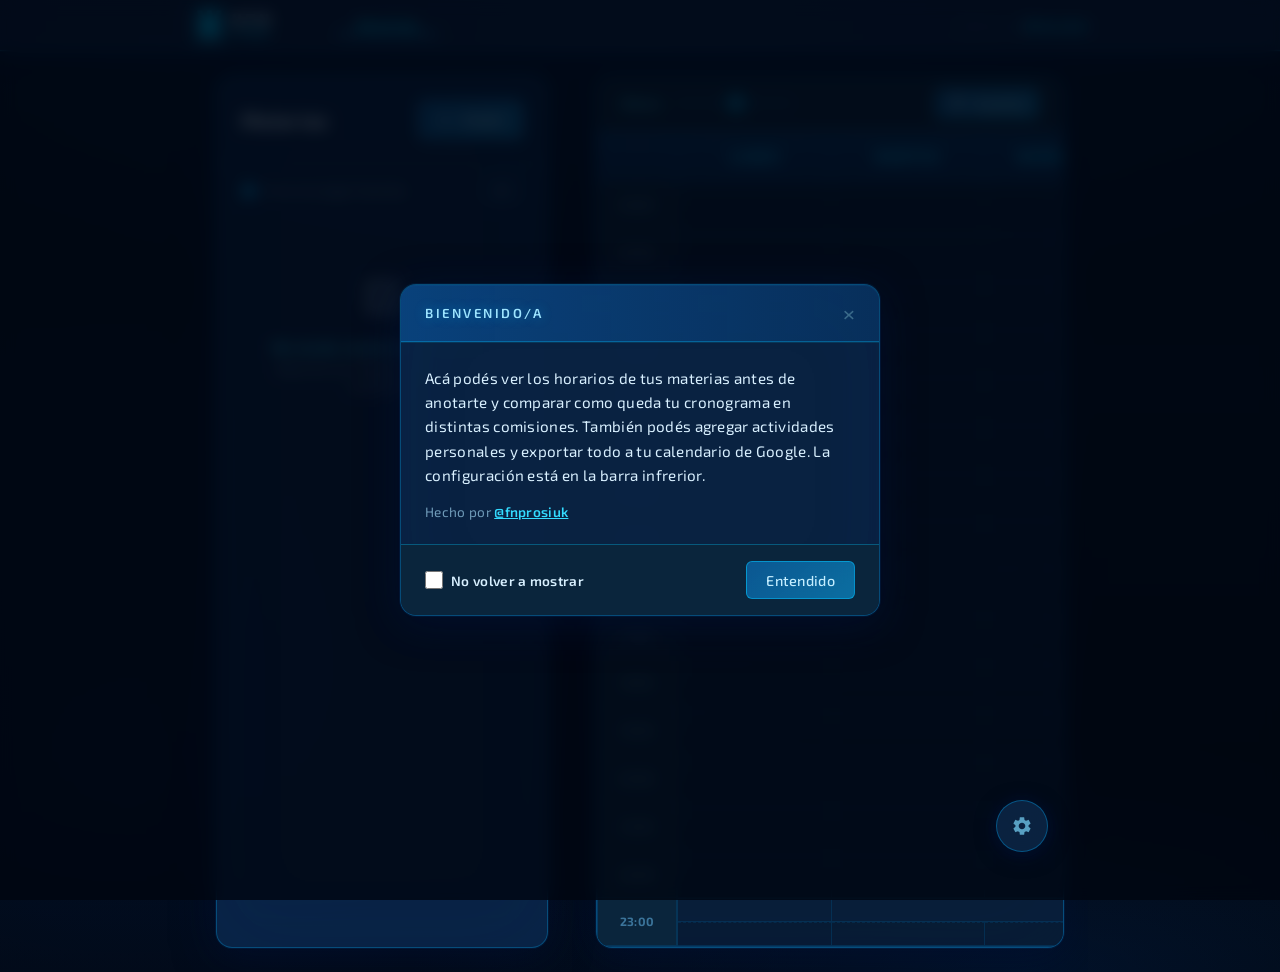
<file: index.html>
<!DOCTYPE html>
<html lang="es">

<head>
    <meta charset="UTF-8">
    <meta name="viewport" content="width=device-width, initial-scale=1.0">
    <title>Horarios UTN</title>
    <link rel="stylesheet" href="styles.css">
    <!-- Temas extra: comentá/descomentá el que quieras usar (solo uno a la vez) -->
    <!-- <link rel="stylesheet" href="retro.css"> --> <!-- Sci-Fi HUD ámbar -->
    <link rel="stylesheet" href="aero.css"> <!-- Aero Glass deep-ocean -->
    <link rel="icon" type="image/svg+xml"
        href="data:image/svg+xml;utf8,<svg xmlns='http://www.w3.org/2000/svg' viewBox='30 180 70 105'><path fill='%233b82f6' d='M30.831,224.95h32.634c-18.469-4.542-32.169-21.21-32.169-41.081c0-0.774,0.022-1.543,0.063-2.306h17.425c-0.07,0.76-0.107,1.528-0.107,2.306c0,10.814,6.887,20.018,16.513,23.469v-25.714h16.863v25.701c9.606-3.462,16.475-12.656,16.475-23.455c0-0.778-0.037-1.546-0.107-2.306h17.425c0.041,0.763,0.063,1.532,0.063,2.306c0,19.871-13.7,36.538-32.169,41.081h31.535v17.771h-31.535c18.469,4.543,32.169,21.21,32.169,41.081c0,0.774-0.022,1.543-0.063,2.306h-17.425c0.07,-0.76,0.107,-1.528,0.107,-2.306c0,-10.799-6.868,-19.993-16.475,-23.455v25.701h-16.863v-25.714c-9.627,3.451-16.513,12.655-16.513,23.469c0,0.777,0.037,1.546,0.107,2.306h-17.425c-0.041,-0.763-0.063,-1.532-0.063,-2.306c0,-19.871,13.7,-36.538,32.169,-41.081h-32.634v-17.771z'/></svg>">
    <!-- Google Identity Services (OAuth 2.0) -->
    <script src="https://accounts.google.com/gsi/client" async defer></script>
</head>

<body class="theme-dark">

    <!-- NAV BAR — Estilo UTN FRBB -->
    <header class="app-header">
        <div class="nav-inner">
            <!-- Brand Group (Logo + Nav Links) -->
            <div class="nav-brand-group">
                <div class="nav-logo">
                    <div class="nav-logo-shield">
                        <svg viewBox="30 180 70 105" width="30" height="30">
                            <path fill="currentColor"
                                d="M30.831,224.95h32.634c-18.469-4.542-32.169-21.21-32.169-41.081c0-0.774,0.022-1.543,0.063-2.306h17.425c-0.07,0.76-0.107,1.528-0.107,2.306c0,10.814,6.887,20.018,16.513,23.469v-25.714h16.863v25.701c9.606-3.462,16.475-12.656,16.475-23.455c0-0.778-0.037-1.546-0.107-2.306h17.425c0.041,0.763,0.063,1.532,0.063,2.306c0,19.871-13.7,36.538-32.169,41.081h31.535v17.771h-31.535c18.469,4.543,32.169,21.21,32.169,41.081c0,0.774-0.022,1.543-0.063,2.306h-17.425c0.07,-0.76,0.107,-1.528,0.107,-2.306c0,-10.799-6.868,-19.993-16.475,-23.455v25.701h-16.863v-25.714c-9.627,3.451-16.513,12.655-16.513,23.469c0,0.777,0.037,1.546,0.107,2.306h-17.425c-0.041,-0.763-0.063,-1.532-0.063,-2.306c0,-19.871,13.7,-36.538,32.169,-41.081h-32.634v-17.771z" />
                        </svg>
                    </div>
                    <div class="nav-logo-text">
                        <span class="nav-logo-utn">UTN</span>
                        <span class="nav-logo-frbb">FRBB</span>
                    </div>
                </div>

                <!-- Nav Links -->
                <nav class="nav-links">
                    <a href="#" class="nav-link nav-link-active" id="nav-inicio">Horarios</a>
                </nav>
            </div>

            <!-- Credit -->
            <div class="nav-right">
                <a href="https://www.instagram.com/fnprosiuk/" target="_blank" rel="noopener noreferrer"
                    class="header-credit">
                    Hecho por <strong>@fnprosiuk</strong>
                </a>
            </div>
        </div>
    </header>

    <main class="app-layout">
        <!-- Panel Izquierdo: Controles -->
        <section class="panel-left">
            <div class="panel-left-inner">
                <div class="panel-header">
                    <h2>Materias</h2>
                    <button id="add-subject-btn" class="btn btn-primary btn-icon-text">
                        <svg viewBox="0 0 24 24" width="18" height="18">
                            <path fill="currentColor" d="M19 13h-6v6h-2v-6H5v-2h6V5h2v6h6v2Z" />
                        </svg>
                        <span>Añadir</span>
                    </button>
                </div>

                <div class="sync-status-card" id="sync-status-card">
                    <div class="sync-status-info">
                        <svg viewBox="0 0 24 24" width="16" height="16" class="icon-sync">
                            <path fill="currentColor"
                                d="M12 2C6.48 2 2 6.48 2 12s4.48 10 10 10 10-4.48 10-10S17.52 2 12 2zm1 15h-2v-6h2v6zm0-8h-2V7h2v2z" />
                        </svg>
                        <span id="sync-status-text">Cargando horarios...</span>
                    </div>
                    <button id="open-sync-btn" class="btn btn-secondary btn-small"
                        title="Re-sincronizar horarios desde GitHub">
                        <svg viewBox="0 0 24 24" width="14" height="14">
                            <path fill="currentColor"
                                d="M19 8l-4 4h3c0 3.31-2.69 6-6 6-1.01 0-1.97-.25-2.8-.7l-1.46 1.46C8.97 19.54 10.43 20 12 20c4.42 0 8-3.58 8-8h3l-4-4zM6 12c0-3.31 2.69-6 6-6 1.01 0 1.97.25 2.8.7l1.46-1.46C15.03 4.46 13.57 4 12 4c-4.42 0-8 3.58-8 8H1l4 4 4-4H6z" />
                        </svg>
                    </button>
                </div>

                <div id="subjects-container" class="subjects-list">
                    <!-- Se poblará dinámicamente con JavaScript -->
                    <div class="empty-state">
                        <svg viewBox="0 0 24 24" width="48" height="48">
                            <path fill="currentColor"
                                d="M19 3H5c-1.1 0-2 .9-2 2v14c0 1.1.9 2 2 2h14c1.1 0 2-.9 2-2V5c0-1.1-.9-2-2-2m-2 10h-4v4h-2v-4H7v-2h4V7h2v4h4v2Z" />
                        </svg>
                        <p>No tenés materias cargadas.</p>
                        <p class="subtext">Hacé clic en "Añadir materia" para comenzar.</p>
                    </div>
                </div>
            </div>
        </section>

        <!-- Panel Derecho: Timetable -->
        <section class="panel-right">
            <div class="timetable-card">
                <div class="timetable-toolbar">
                    <div class="toolbar-left-group">
                        <span class="toolbar-label">Altura:</span>
                        <div class="zoom-slider-container">
                            <input type="range" id="zoom-slider" class="zoom-slider" min="0.20" max="1.18" step="0.02"
                                value="0.81">
                        </div>
                    </div>
                    <div class="toolbar-right-group" style="display: flex; gap: 0.5rem; align-items: center;">
                        <button id="open-export-modal-btn" class="btn btn-primary btn-small btn-icon-text"
                            title="Exportar horario">
                            <svg viewBox="0 0 24 24" width="16" height="16">
                                <path fill="currentColor" d="M19 9h-4V3H9v6H5l7 7 7-7zM5 18v2h14v-2H5z" />
                            </svg>
                            <span>Exportar</span>
                        </button>
                    </div>
                </div>
                <div class="timetable-wrapper">
                    <div class="timetable-grid" id="timetable-grid" data-size="normal">
                        <!-- Las cabeceras de días y bloques de horas se generarán por JS -->
                    </div>
                </div>
            </div>

            <!-- Panel de Colisiones -->
            <div id="collision-panel" class="collision-card hidden">
                <div class="collision-header">
                    <svg class="icon-warning" viewBox="0 0 24 24" width="24" height="24">
                        <path fill="currentColor"
                            d="M12 2C6.5 2 2 6.5 2 12s4.5 10 10 10s10-4.5 10-10S17.5 2 12 2zm1 15h-2v-2h2v2zm0-4h-2V7h2v6z" />
                    </svg>
                    <h3>Conflictos de horario detectados</h3>
                </div>
                <ul id="collision-list" class="collision-list">
                    <!-- Se listarán los conflictos aquí -->
                </ul>
            </div>
        </section>
    </main>

    <!-- Modal para Añadir/Editar Materia -->
    <div id="subject-modal" class="modal-overlay hidden">
        <div class="modal-container">
            <div class="modal-header">
                <h3 id="modal-title">Añadir materia</h3>
                <button id="modal-close-btn" class="btn-close" aria-label="Cerrar modal">&times;</button>
            </div>

            <!-- Tabs para alternar entre Materias y Extracurricular -->
            <div class="modal-tabs" id="subject-modal-tabs">
                <button type="button" class="modal-tab-btn active" id="tab-official-btn">Materias</button>
                <button type="button" class="modal-tab-btn" id="tab-manual-btn">Extracurricular</button>
            </div>

            <!-- Contenido 1: Buscar Materia -->
            <div id="modal-official-section" class="modal-section-content">
                <div class="modal-body">
                    <p class="search-notice"> Agregá las materias anuales y de este cuatrimestre buscando acá</p>

                    <!-- Buscador -->
                    <div class="form-group search-group">
                        <div class="search-input-wrapper">
                            <input type="text" id="subject-search-input" placeholder="Nombre de la materia...">
                            <svg class="search-icon" viewBox="0 0 24 24" width="18" height="18">
                                <path fill="currentColor"
                                    d="M9.5 3A6.5 6.5 0 0 1 16 9.5c0 1.61-.59 3.09-1.56 4.23l.27.27h.79l5 5-1.5 1.5-5-5v-.79l-.27-.27A6.516 6.516 0 0 1 9.5 16 6.5 6.5 0 0 1 3 9.5 6.5 6.5 0 0 1 9.5 3m0 2C7 5 5 7 5 9.5S7 14 9.5 14 14 12 14 9.5 12 5 9.5 5Z" />
                            </svg>
                        </div>
                        <div id="search-results-list" class="search-results-list hidden">
                            <!-- Resultados dinámicos -->
                        </div>
                    </div>

                    <!-- Detalle de la materia seleccionada -->
                    <div id="official-subject-detail" class="official-subject-detail hidden">
                        <div class="detail-header-card">
                            <h4 id="detail-subject-name">INFORMÁTICA I</h4>
                            <span class="badge badge-plan" id="detail-subject-plan">Plan 1995</span>
                        </div>

                        <div class="detail-info-title">Comisiones y horarios disponibles:</div>
                        <div class="commissions-detail-list" id="commissions-detail-list">
                            <!-- Se poblará con comisiones, aulas, profesores y horas -->
                        </div>
                    </div>
                </div>
                <div class="modal-footer">
                    <button type="button" class="btn btn-secondary modal-cancel-btn">Cancelar</button>
                    <button type="button" id="add-official-subject-btn" class="btn btn-primary" disabled>Añadir
                        materia</button>
                </div>
            </div>

            <!-- Contenido 2: Actividad Extracurricular -->
            <form id="subject-form" autocomplete="off" class="modal-section-content hidden">
                <input type="hidden" id="edit-subject-id">
                <div class="modal-body">

                    <!-- Nombre de la Actividad -->
                    <div class="form-group">
                        <label for="subject-name">Nombre de la actividad *</label>
                        <input type="text" id="subject-name" required placeholder="Gimnasio, deporte, trabajo...">
                    </div>

                    <!-- Horarios Extracurriculares -->
                    <div class="form-section">
                        <div class="section-header">
                            <h4>Horarios</h4>
                            <button type="button" id="add-extracurricular-slot-btn"
                                class="btn btn-secondary btn-small btn-icon-text">
                                <svg viewBox="0 0 24 24" width="14" height="14">
                                    <path fill="currentColor" d="M19 13h-6v6h-2v-6H5v-2h6V5h2v6h6v2Z" />
                                </svg>
                                <span>Añadir horario</span>
                            </button>
                        </div>

                        <div id="extracurricular-slots-list" class="commissions-form-list">
                            <!-- Se añadirán horarios dinámicamente con JS -->
                        </div>
                    </div>
                </div>
                <div class="modal-footer">
                    <button type="button" class="btn btn-secondary modal-cancel-btn">Cancelar</button>
                    <button type="submit" class="btn btn-primary">Guardar actividad</button>
                </div>
            </form>
        </div>
    </div>

    <!-- Modal de Bienvenida -->
    <div id="welcome-modal" class="modal-overlay hidden">
        <div class="modal-container" style="max-width: 480px;">
            <div class="modal-header">
                <h3>Bienvenido/a</h3>
                <button id="welcome-close-btn" class="btn-close" aria-label="Cerrar modal">&times;</button>
            </div>
            <div class="modal-body" style="padding: 1.5rem; display: flex; flex-direction: column; gap: 1rem;">
                <p style="line-height: 1.6; font-size: 0.95rem; margin: 0; color: var(--text-primary);">
                    Acá podés ver los horarios de tus materias antes de anotarte y comparar como queda tu
                    cronograma en distintas comisiones. También podés agregar actividades personales y exportar todo a
                    tu calendario de Google.
                    La configuración está en la barra infrerior.
                </p>
                <p style="font-size: 0.85rem; color: var(--text-muted); margin: 0;">
                    Hecho por <a href="https://www.instagram.com/fnprosiuk/" target="_blank" rel="noopener noreferrer"
                        style="color: var(--text-secondary); text-decoration: underline; font-weight: 600;">@fnprosiuk</a>
                </p>
            </div>
            <div class="modal-footer"
                style="display: flex; justify-content: space-between; align-items: center; padding: 1rem 1.5rem;">
                <label class="config-checkbox-label"
                    style="display: flex; align-items: center; gap: 0.5rem; cursor: pointer; font-size: 0.85rem; color: var(--text-primary); user-select: none;">
                    <input type="checkbox" id="welcome-dont-show-again">
                    <span>No volver a mostrar</span>
                </label>
                <button type="button" id="welcome-ok-btn" class="btn btn-primary">Entendido</button>
            </div>
        </div>
    </div>

    <!-- Modal de Exportación a Google Calendar -->
    <div id="gcal-modal" class="modal-overlay hidden">
        <div class="modal-container">
            <div class="modal-header">
                <h3>Exportar a Google Calendar</h3>
                <button id="gcal-close-btn" class="btn-close" aria-label="Cerrar modal">&times;</button>
            </div>
            <div class="modal-body">
                <p class="search-notice">
                    Exportá tus materias activas a un calendario en tu cuenta de Google.
                </p>

                <!-- Selección de Cuatrimestre -->
                <div class="cuatrimestre-selection-group"
                    style="margin-top: 1.5rem; display: flex; flex-direction: column; gap: 0.75rem;">
                    <label style="font-weight: 600; color: var(--text-secondary); font-size: 0.85rem;">Seleccioná el
                        cuatrimestre a exportar:</label>
                    <div class="cuatrimestre-buttons" style="display: flex; gap: 1rem;">
                        <button type="button" id="btn-cuatrimestre-1" class="btn btn-cuatrimestre"
                            style="flex: 1; padding: 0.8rem; display: flex; flex-direction: column; align-items: center; gap: 0.25rem;">
                            <strong>1er cuatrimestre</strong>
                            <span style="font-size: 0.75rem; color: var(--text-muted); font-weight: normal;">16/03/2026
                                al 03/07/2026</span>
                        </button>
                        <button type="button" id="btn-cuatrimestre-2" class="btn btn-cuatrimestre"
                            style="flex: 1; padding: 0.8rem; display: flex; flex-direction: column; align-items: center; gap: 0.25rem;">
                            <strong>2do cuatrimestre</strong>
                            <span style="font-size: 0.75rem; color: var(--text-muted); font-weight: normal;">18/08/2026
                                al 04/12/2026</span>
                        </button>
                    </div>
                </div>

                <!-- Estado del Proceso -->
                <div id="gcal-status-container" class="status-container hidden" style="margin-top: 1.5rem;">
                    <div class="status-spinner"></div>
                    <span id="gcal-status-text">Iniciando...</span>
                </div>
            </div>
            <div class="modal-footer">
                <button type="button" id="gcal-cancel-btn" class="btn btn-secondary">Cancelar</button>
            </div>
        </div>
    </div>



    <!-- Modal de Confirmación Personalizado -->
    <div id="confirm-modal" class="confirm-overlay hidden">
        <div class="confirm-box">
            <div class="confirm-icon">
                <svg viewBox="0 0 24 24" width="32" height="32">
                    <path fill="currentColor"
                        d="M12 2C6.48 2 2 6.48 2 12s4.48 10 10 10 10-4.48 10-10S17.52 2 12 2zm1 15h-2v-2h2v2zm0-4h-2V7h2v6z" />
                </svg>
            </div>
            <p id="confirm-message" class="confirm-message"></p>
            <div class="confirm-actions">
                <button id="confirm-cancel-btn" class="btn btn-secondary" type="button">Cancelar</button>
                <button id="confirm-ok-btn" class="btn btn-danger" type="button">Eliminar</button>
            </div>
        </div>
    </div>

    <!-- Modal de Configuración (ampliado) -->
    <div id="config-modal" class="modal-overlay hidden">
        <div class="modal-container" style="max-width: 480px;">
            <div class="modal-header">
                <h3>Configuración</h3>
                <button id="config-close-btn" class="btn-close" aria-label="Cerrar modal">&times;</button>
            </div>
            <div class="modal-body" style="display:flex;flex-direction:column;gap:0;">

                <!-- Tabla -->
                <div class="config-section-title">Tabla</div>
                <div class="config-group">
                    <label class="config-checkbox-label">
                        <input type="checkbox" id="cfg-show-weekend">
                        <span>Mostrar sábado y domingo</span>
                    </label>
                    <p class="config-desc">Visualiza u oculta las columnas del fin de semana en la tabla de horarios.
                    </p>
                </div>
                <div class="config-group">
                    <label class="config-checkbox-label">
                        <input type="checkbox" id="cfg-crop-timerange">
                        <span>Ajustar rango horario vertical</span>
                    </label>
                    <p class="config-desc">Limita las horas iniciales y finales de la grilla al rango de las materias
                        activas.</p>
                </div>

                <!-- Apariencia -->
                <div class="config-section-title" style="margin-top:1rem;">Apariencia</div>
                <div class="config-group config-row">
                    <div class="config-row-info">
                        <span class="config-row-label">Tema de interfaz</span>
                        <span class="config-row-desc" id="cfg-theme-desc">Modo oscuro activo</span>
                    </div>
                    <button id="cfg-theme-toggle-btn" type="button" class="btn btn-secondary config-action-btn"
                        title="Cambiar tema claro u oscuro">
                        <svg viewBox="0 0 24 24" width="16" height="16">
                            <path fill="currentColor"
                                d="M12 3c-4.97 0-9 4.03-9 9s4.03 9 9 9 9-4.03 9-9c0-.46-.04-.92-.1-1.36-.98 1.37-2.58 2.26-4.4 2.26-2.98 0-5.4-2.42-5.4-5.4 0-1.81.89-3.42 2.26-4.4-.44-.06-.9-.1-1.36-.1z" />
                        </svg>
                        <span id="cfg-theme-btn-text">Cambiar a Claro</span>
                    </button>
                </div>

                <!-- Datos -->
                <div class="config-section-title" style="margin-top:1rem;">Datos</div>
                <div class="config-group config-row">
                    <div class="config-row-info">
                        <span class="config-row-label">Actualizar horarios</span>
                        <span class="config-row-desc" id="sync-status-text">Sincronizar desde el servidor</span>
                    </div>
                    <button id="open-sync-btn" class="btn btn-secondary config-action-btn"
                        title="Re-sincronizar horarios desde GitHub">
                        <svg viewBox="0 0 24 24" width="16" height="16">
                            <path fill="currentColor"
                                d="M19 8l-4 4h3c0 3.31-2.69 6-6 6-1.01 0-1.97-.25-2.8-.7l-1.46 1.46C8.97 19.54 10.43 20 12 20c4.42 0 8-3.58 8-8h3l-4-4zM6 12c0-3.31 2.69-6 6-6 1.01 0 1.97.25 2.8.7l1.46-1.46C15.03 4.46 13.57 4 12 4c-4.42 0-8 3.58-8 8H1l4 4 4-4H6z" />
                        </svg>
                        <span>Actualizar</span>
                    </button>
                </div>
                <div class="config-group config-row">
                    <div class="config-row-info">
                        <span class="config-row-label">Borrar todo</span>
                        <span class="config-row-desc">Elimina todas las materias y vuelve al estado inicial</span>
                    </div>
                    <button id="clear-data-btn" class="btn btn-danger config-action-btn"
                        title="Borrar todos los datos y reiniciar">
                        <svg viewBox="0 0 24 24" width="16" height="16">
                            <path fill="currentColor"
                                d="M19 4h-3.5l-1-1h-5l-1 1H5v2h14M6 19a2 2 0 0 0 2 2h8a2 2 0 0 0 2-2V7H6v12Z" />
                        </svg>
                        <span>Borrar</span>
                    </button>
                </div>
            </div>
            <div class="modal-footer">
                <button type="button" id="config-ok-btn" class="btn btn-primary">Aceptar</button>
            </div>
        </div>
    </div>

    <!-- Modal de Selección de Exportación (PDF o Google Calendar) -->
    <div id="export-choice-modal" class="modal-overlay hidden">
        <div class="modal-container" style="max-width: 440px;">
            <div class="modal-header">
                <h3>Exportar Horario</h3>
                <button id="export-choice-close-btn" class="btn-close" aria-label="Cerrar modal">&times;</button>
            </div>
            <div class="modal-body" style="text-align: center; padding: 1.5rem 1rem;">
                <p style="margin-bottom: 1.25rem; font-size: 0.9rem; color: var(--text-muted, #94a3b8);">
                    Seleccioná la opción de exportación deseada:
                </p>
                <div style="display: flex; gap: 0.75rem; justify-content: center; flex-wrap: wrap;">
                    <button id="choice-pdf-btn" class="btn btn-secondary"
                        style="flex: 1; min-width: 110px; display: flex; flex-direction: column; align-items: center; gap: 0.5rem; padding: 1rem 0.5rem;">
                        <svg viewBox="0 0 24 24" width="28" height="28">
                            <path fill="currentColor"
                                d="M19 3H5c-1.1 0-2 .9-2 2v14c0 1.1.9 2 2 2h14c1.1 0 2-.9 2-2V5c0-1.1-.9-2-2-2zm-9.5 8.5c0 .83-.67 1.5-1.5 1.5H7v2H5.5V8H8c.83 0 1.5.67 1.5 1.5v2zm5 2c0 .83-.67 1.5-1.5 1.5h-2.5V8h2.5c.83 0 1.5.67 1.5 1.5v4zm4-3.5h-2v1.5h1.5V13H16v2h-1.5V8h3.5v1.5zM7 9.5h1v2H7v-2zm5 0h1v4h-1v-4z" />
                        </svg>
                        <span>Documento PDF</span>
                    </button>
                    <button id="choice-gcal-btn" class="btn btn-google"
                        style="flex: 1; min-width: 110px; display: flex; flex-direction: column; align-items: center; gap: 0.5rem; padding: 1rem 0.5rem;">
                        <svg viewBox="0 0 24 24" width="28" height="28">
                            <path fill="currentColor"
                                d="M19 4h-1V2h-2v2H8V2H6v2H5c-1.1 0-2 .9-2 2v14c0 1.1.9 2 2 2h14c1.1 0 2-.9 2-2V6c0-1.1-.9-2-2-2zm0 16H5V9h14v11zM7 11h5v5H7v-5z" />
                        </svg>
                        <span>Google Calendar</span>
                    </button>
                    <button id="choice-ics-btn" class="btn btn-secondary"
                        style="flex: 1; min-width: 110px; display: flex; flex-direction: column; align-items: center; gap: 0.5rem; padding: 1rem 0.5rem;">
                        <svg viewBox="0 0 24 24" width="28" height="28">
                            <path fill="currentColor"
                                d="M19 3h-1V1h-2v2H8V1H6v2H5c-1.11 0-1.99.9-1.99 2L3 19c0 1.1.89 2 2 2h14c1.1 0 2-.9 2-2V5c0-1.1-.9-2-2-2zm0 16H5V8h14v11zM9 10H7v2h2v-2zm4 0h-2v2h2v-2zm4 0h-2v2h2v-2zm-8 4H7v2h2v-2zm4 0h-2v2h2v-2zm4 0h-2v2h2v-2z" />
                        </svg>
                        <span>Archivo .ics (iCal)</span>
                    </button>
                </div>
            </div>
        </div>
    </div>

    <!-- Modal de Exportación a PDF (Selección de Orientación) -->
    <div id="pdf-modal" class="modal-overlay hidden">
        <div class="modal-container" style="max-width: 420px;">
            <div class="modal-header">
                <h3>Exportar a PDF</h3>
                <button id="pdf-close-btn" class="btn-close" aria-label="Cerrar modal">&times;</button>
            </div>
            <div class="modal-body" style="text-align: center; padding: 1.25rem 1rem;">
                <p style="margin-bottom: 1.25rem; font-size: 0.85rem; color: var(--text-muted, #94a3b8);">
                    Seleccioná la orientación del documento PDF:
                </p>
                <div style="display: flex; gap: 1rem; justify-content: center;">
                    <button id="pdf-landscape-btn" class="btn btn-primary"
                        style="flex: 1; display: flex; flex-direction: column; align-items: center; gap: 0.5rem; padding: 1.25rem 0.75rem;">
                        <svg viewBox="0 0 24 24" width="32" height="32">
                            <path fill="currentColor"
                                d="M19 5H5c-1.1 0-2 .9-2 2v10c0 1.1.9 2 2 2h14c1.1 0 2-.9 2-2V7c0-1.1-.9-2-2-2zm0 12H5V7h14v10z" />
                        </svg>
                        <span>Horizontal</span>
                    </button>
                    <button id="pdf-portrait-btn" class="btn btn-secondary"
                        style="flex: 1; display: flex; flex-direction: column; align-items: center; gap: 0.5rem; padding: 1.25rem 0.75rem;">
                        <svg viewBox="0 0 24 24" width="32" height="32">
                            <path fill="currentColor"
                                d="M17 3H7c-1.1 0-2 .9-2 2v14c0 1.1.9 2 2 2h10c1.1 0 2-.9 2-2V5c0-1.1-.9-2-2-2zm0 16H7V5h10v14z" />
                        </svg>
                        <span>Vertical</span>
                    </button>
                </div>
            </div>
        </div>
    </div>

    <!-- FAB Configuración -->
    <button id="open-config-btn" id="fab-config-btn" class="fab-config" title="Configuración"
        aria-label="Abrir configuración">
        <svg viewBox="0 0 24 24" width="22" height="22">
            <path fill="currentColor"
                d="M19.14 12.94c.04-.3.06-.61.06-.94 0-.32-.02-.64-.07-.94l2.03-1.58c.18-.14.23-.41.12-.61l-1.92-3.32c-.12-.22-.37-.29-.59-.22l-2.39.96c-.5-.38-1.03-.7-1.62-.94l-.36-2.54c-.04-.24-.24-.41-.48-.41h-3.84c-.24 0-.43.17-.47.41l-.36 2.54c-.59.24-1.13.57-1.62.94l-2.39-.96c-.22-.08-.47 0-.59.22L2.74 8.87c-.12.21-.08.47.12.61l2.03 1.58c-.05.3-.09.63-.09.94s.02.64.07.94l-2.03 1.58c-.18.14-.23.41-.12.61l1.92 3.32c.12.22.37.29.59.22l2.39-.96c.5.38 1.03.7 1.62.94l.36 2.54c.05.24.24.41.48.41h3.84c.24 0 .44-.17.47-.41l.36-2.54c.59-.24 1.13-.56 1.62-.94l2.39.96c.22.08.47 0 .59-.22l1.92-3.32c.12-.22.07-.47-.12-.61l-2.01-1.58zM12 15.6c-1.98 0-3.6-1.62-3.6-3.6s1.62-3.6 3.6-3.6 3.6 1.62 3.6 3.6-1.62 3.6-3.6 3.6z" />
        </svg>
    </button>

    <script src="app.js"></script>
</body>

</html>
</file>
<file: styles.css>
/* ==========================================================================
   Horarios UTN - Estilos de la Aplicación
   ========================================================================== */

/* 1. Reset y Estilos de Base */
*,
*::before,
*::after {
    box-sizing: border-box;
    margin: 0;
    padding: 0;
}

:root {
    /* Variables del Sistema - Modo Claro */
    --font-primary: system-ui, -apple-system, BlinkMacSystemFont, "Segoe UI", Roboto, "Helvetica Neue", Arial, sans-serif;

    --bg-primary: #f8fafc;
    --bg-secondary: #ffffff;
    --bg-tertiary: #f1f5f9;
    --border-color: #e2e8f0;
    --border-color-muted: #cbd5e1;

    --text-primary: #0f172a;
    --text-secondary: #475569;
    --text-muted: #94a3b8;

    --color-brand: #3b82f6;
    --color-brand-hover: #2563eb;
    --color-brand-light: #eff6ff;

    --color-danger: #ef4444;
    --color-danger-hover: #dc2626;
    --color-danger-light: #fef2f2;
    --color-danger-dark: #991b1b;
    --color-danger-border: #fca5a5;

    --shadow-sm: 0 1px 2px 0 rgba(0, 0, 0, 0.05);
    --shadow-md: 0 4px 6px -1px rgba(0, 0, 0, 0.1), 0 2px 4px -2px rgba(0, 0, 0, 0.1);
    --shadow-lg: 0 10px 15px -3px rgba(0, 0, 0, 0.1), 0 4px 6px -4px rgba(0, 0, 0, 0.1);

    --radius-sm: 6px;
    --radius-md: 10px;
    --radius-lg: 16px;

    --transition-fast: 0.15s ease;
    --transition-normal: 0.25s cubic-bezier(0.4, 0, 0.2, 1);
}

/* Variables del Sistema - Modo Oscuro */
body.theme-dark {
    --bg-primary: #0f172a;
    --bg-secondary: #28374d;
    --bg-tertiary: #19273c;
    --border-color: #475a75;
    --border-color-muted: #5c6f8a;

    --text-primary: #f8fafc;
    --text-secondary: #cbd5e1;
    --text-muted: #7e90a9;

    --color-brand: #60a5fa;
    --color-brand-hover: #3b82f6;
    --color-brand-light: #28479e;

    --color-danger: #f87171;
    --color-danger-hover: #ef4444;
    --color-danger-light: rgba(127, 29, 29, 0.4);
    --color-danger-dark: #fecaca;
    --color-danger-border: #ef4444;

    --shadow-sm: 0 1px 2px 0 rgba(0, 0, 0, 0.5);
    --shadow-md: 0 4px 6px -1px rgba(0, 0, 0, 0.3), 0 2px 4px -2px rgba(0, 0, 0, 0.3);
    --shadow-lg: 0 10px 15px -3px rgba(0, 0, 0, 0.4), 0 4px 6px -4px rgba(0, 0, 0, 0.4);
}

body {
    font-family: var(--font-primary);
    background-color: var(--bg-primary);
    color: var(--text-primary);
    min-height: 100vh;
    display: flex;
    flex-direction: column;
    overflow-x: hidden;
    transition: background-color var(--transition-normal), color var(--transition-normal);
}

/* 2. Nav Bar (Estilo UTN FRBB) */
.app-header {
    position: sticky;
    top: 0;
    z-index: 200;
    background-color: var(--bg-secondary);
    border-bottom: 1px solid var(--border-color);
    box-shadow: var(--shadow-sm);
    transition: background-color var(--transition-normal), border-color var(--transition-normal);
}

.nav-inner {
    display: flex;
    align-items: center;
    max-width: 100%;
    padding: 0 2rem;
    height: 48px;
    gap: 0;
}

/* Logo */
.nav-logo {
    display: flex;
    align-items: center;
    gap: 0.6rem;
    flex-shrink: 0;
    text-decoration: none;
    margin-right: 2rem;
}

.nav-brand-group {
    display: flex;
    align-items: center;
    gap: 1.5rem;
}

.nav-logo-shield {
    display: flex;
    align-items: center;
    color: var(--color-brand);
    filter: drop-shadow(0 0 6px rgba(59, 130, 246, 0.4));
}

.nav-logo-text {
    display: flex;
    flex-direction: column;
    line-height: 1;
    gap: 1px;
}

.nav-logo-utn {
    font-size: 0.95rem;
    font-weight: 900;
    letter-spacing: 3px;
    color: var(--text-primary);
}

.nav-logo-frbb {
    font-size: 0.68rem;
    font-weight: 600;
    letter-spacing: 2px;
    color: var(--text-secondary);
}

/* Nav Links */
.nav-links {
    display: flex;
    align-items: stretch;
    height: 100%;
    flex: 1;
    gap: 0;
}

.nav-link {
    display: flex;
    align-items: center;
    padding: 0 1.2rem;
    font-size: 0.88rem;
    font-weight: 500;
    color: var(--text-secondary);
    text-decoration: none;
    border-bottom: 2px solid transparent;
    transition: color 0.2s, border-color 0.2s, background-color 0.2s;
    white-space: nowrap;
    position: relative;
}

.nav-link:hover {
    color: var(--color-brand);
    background-color: var(--color-brand-light);
}

.nav-link-active {
    color: var(--color-brand) !important;
    border-bottom-color: var(--color-brand) !important;
    font-weight: 600;
}

/* Nav Right: Search + Credit */
.nav-right {
    display: flex;
    align-items: center;
    gap: 1rem;
    margin-left: auto;
    flex-shrink: 0;
}

.nav-search-wrapper {
    display: flex;
    align-items: center;
    background-color: var(--bg-tertiary);
    border: 1px solid var(--border-color);
    border-radius: var(--radius-sm);
    overflow: hidden;
    transition: border-color 0.2s, box-shadow 0.2s;
}

.nav-search-wrapper:focus-within {
    border-color: var(--color-brand);
    box-shadow: 0 0 0 2px var(--color-brand-light);
}

.nav-search {
    background: transparent;
    border: none;
    outline: none;
    padding: 0.3rem 0.65rem;
    font-size: 0.82rem;
    color: var(--text-primary);
    width: 130px;
    font-family: var(--font-primary);
}

.nav-search::placeholder {
    color: var(--text-muted);
}

.nav-search-btn {
    display: flex;
    align-items: center;
    justify-content: center;
    padding: 0.3rem 0.5rem;
    background-color: var(--color-brand);
    border: none;
    color: #fff;
    cursor: pointer;
    transition: background-color 0.2s;
}

.nav-search-btn:hover {
    background-color: var(--color-brand-hover);
}

/* Legacy compat */
.badge {
    font-size: 0.7rem;
    font-weight: 600;
    text-transform: uppercase;
    letter-spacing: 0.05em;
    padding: 0.2rem 0.5rem;
    background-color: var(--color-brand-light);
    color: var(--color-brand);
    border-radius: 9999px;
    border: 1px solid rgba(59, 130, 246, 0.2);
}

.header-credit {
    font-size: 0.78rem;
    color: var(--text-muted, #94a3b8);
    text-decoration: none;
    display: inline-flex;
    align-items: center;
    gap: 0.25rem;
    white-space: nowrap;
    transition: color 0.15s ease;
}

.header-credit strong {
    color: var(--text-secondary, #ff9f0a);
    text-decoration: underline;
    font-weight: 600;
}

.header-credit:hover strong {
    color: var(--color-brand-hover, #ea580c);
}

/* FAB — Botón flotante de configuración */
.fab-config {
    position: fixed;
    bottom: 2.5rem;
    right: 2.5rem;
    z-index: 500;
    width: 52px;
    height: 52px;
    border-radius: 50%;
    border: 1px solid var(--border-color);
    background-color: var(--bg-secondary);
    color: var(--text-secondary);
    display: flex;
    align-items: center;
    justify-content: center;
    cursor: pointer;
    box-shadow: var(--shadow-md);
    transition: transform 0.2s, box-shadow 0.2s, background-color 0.2s, border-color 0.2s;
}

.fab-config:hover {
    transform: scale(1.08) rotate(30deg);
    box-shadow: var(--shadow-lg);
    background-color: var(--color-brand);
    color: #fff;
    border-color: var(--color-brand);
}

/* Padding 15% en bordes para Desktop */
@media (min-width: 1025px) {
    .nav-inner {
        padding-left: 15% !important;
        padding-right: 15% !important;
    }
    .app-layout {
        padding-left: 15% !important;
        padding-right: 15% !important;
    }
    .fab-config {
        right: calc(15% + 2.5rem) !important;
        bottom: 3rem !important;
    }
}

/* Config modal — section titles and rows */
.config-section-title {
    font-size: 0.7rem;
    font-weight: 700;
    letter-spacing: 1.5px;
    text-transform: uppercase;
    color: var(--text-muted);
    padding: 0.6rem 0 0.4rem;
    border-bottom: 1px solid var(--border-color-muted);
    margin-bottom: 0.75rem;
}

.config-row {
    display: flex;
    align-items: center;
    justify-content: space-between;
    gap: 1rem;
    flex-direction: row !important;
}

.config-row-info {
    display: flex;
    flex-direction: column;
    gap: 0.15rem;
    flex: 1;
    min-width: 0;
}

.config-row-label {
    font-size: 0.88rem;
    font-weight: 600;
    color: var(--text-primary);
}

.config-row-desc {
    font-size: 0.75rem;
    color: var(--text-muted);
}

.config-action-btn {
    flex-shrink: 0;
    display: flex;
    align-items: center;
    gap: 0.4rem;
    padding: 0.4rem 0.8rem;
    font-size: 0.8rem;
    white-space: nowrap;
}


/* Botones y Controles */
.btn {
    display: inline-flex;
    align-items: center;
    justify-content: center;
    gap: 0.5rem;
    font-family: inherit;
    font-size: 0.9rem;
    font-weight: 600;
    padding: 0.6rem 1.2rem;
    border-radius: var(--radius-md);
    border: 1px solid transparent;
    cursor: pointer;
    transition: all var(--transition-fast);
}

.btn-icon-text {
    padding: 0.6rem 1rem;
}

.btn-primary {
    background-color: var(--color-brand);
    color: #ffffff;
}

.btn-primary:hover {
    background-color: var(--color-brand-hover);
    transform: translateY(-1px);
}

.btn-primary:active {
    transform: translateY(0);
}

.btn-secondary {
    background-color: var(--bg-tertiary);
    color: var(--text-secondary);
    border: 1px solid var(--border-color);
}

.btn-secondary:hover {
    background-color: var(--border-color);
    color: var(--text-primary);
}

.btn-danger {
    background-color: var(--color-danger-light);
    color: var(--color-danger);
    border: 1px solid rgba(239, 68, 68, 0.2);
}

.btn-danger:hover {
    background-color: var(--color-danger);
    color: #ffffff;
}

.btn-small {
    font-size: 0.8rem;
    padding: 0.4rem 0.8rem;
    border-radius: var(--radius-sm);
}

.btn-theme {
    background: none;
    border: 1px solid var(--border-color);
    color: var(--text-secondary);
    width: 40px;
    height: 40px;
    border-radius: 50%;
    display: flex;
    align-items: center;
    justify-content: center;
    cursor: pointer;
    transition: all var(--transition-fast);
}

.btn-theme:hover {
    background-color: var(--bg-tertiary);
    color: var(--text-primary);
    transform: rotate(15deg);
}

/* Iconos de Tema */
body.theme-light .moon-icon {
    display: block;
}

body.theme-light .sun-icon {
    display: none;
}

body.theme-dark .moon-icon {
    display: none;
}

body.theme-dark .sun-icon {
    display: block;
}

/* 3. Layout Principal */
.app-layout {
    display: flex;
    flex: 1;
    height: calc(100vh - 50px);
    min-height: 0;
    /* Evita que los hijos estiren el layout principal */
    overflow: hidden;
}

/* Panel Izquierdo (Materia/Comisiones) */
.panel-left {
    width: 380px;
    min-width: 380px;
    min-height: 0;
    padding: 1.5rem;
    box-sizing: border-box;
    display: flex;
    flex-direction: column;
    background: transparent;
    border-right: none;
}

.panel-left-inner {
    flex: 1;
    display: flex;
    flex-direction: column;
    background-color: var(--bg-secondary);
    border: 1px solid var(--border-color);
    border-radius: var(--radius-lg);
    box-shadow: var(--shadow-md);
    overflow: hidden;
    min-height: 0;
    transition: background-color var(--transition-normal), border-color var(--transition-normal);
}

.panel-left .panel-header {
    padding: 1.5rem;
    border-bottom: 1px solid var(--border-color);
    display: flex;
    justify-content: space-between;
    align-items: center;
}

.panel-left .panel-header h2 {
    font-size: 1.25rem;
    font-weight: 700;
}

.sync-status-card {
    display: flex;
    align-items: center;
    justify-content: space-between;
    padding: 0.65rem 1.5rem;
    border: none !important;
    border-bottom: none !important;
    background: transparent !important;
    box-shadow: none !important;
}

.sync-status-info {
    display: flex;
    align-items: center;
    gap: 0.5rem;
    font-size: 0.8rem;
    color: var(--text-muted);
}

.subjects-list {
    flex: 1;
    overflow-y: auto;
    padding: 1.5rem;
    display: flex;
    flex-direction: column;
    gap: 1rem;
}

/* Empty State */
.empty-state {
    display: flex;
    flex-direction: column;
    align-items: center;
    text-align: center;
    color: var(--text-muted);
    padding: 2rem 1.5rem;
}

.empty-state svg {
    margin-bottom: 1rem;
    opacity: 0.5;
}

.empty-state p {
    font-weight: 600;
    font-size: 1rem;
    color: var(--text-secondary);
}

.empty-state .subtext {
    font-weight: 400;
    font-size: 0.85rem;
    margin-top: 0.25rem;
    color: var(--text-muted);
}

/* 4. Tarjetas de Materia */
.subject-card {
    background-color: var(--bg-primary);
    border: 1px solid var(--border-color);
    border-radius: var(--radius-md);
    padding: 1rem;
    transition: all var(--transition-fast);
    position: relative;
    overflow: hidden;
}

.subject-card::before {
    content: '';
    position: absolute;
    left: 0;
    top: 0;
    bottom: 0;
    width: 4px;
    background-color: var(--subject-color);
}

.subject-card:hover {
    border-color: var(--border-color-muted);
    box-shadow: var(--shadow-sm);
}

.subject-card-header {
    display: flex;
    justify-content: space-between;
    align-items: flex-start;
    gap: 0.5rem;
    margin-bottom: 0.75rem;
}

.subject-card-title {
    font-weight: 700;
    font-size: 1rem;
    color: var(--text-primary);
    word-break: break-word;
}

.subject-card-actions {
    display: flex;
    gap: 0.25rem;
    margin-left: auto;
}

.btn-card-action {
    background: none;
    border: none;
    cursor: pointer;
    color: var(--text-muted);
    padding: 0.25rem;
    border-radius: var(--radius-sm);
    display: flex;
    align-items: center;
    justify-content: center;
    transition: all var(--transition-fast);
}

.btn-card-action:hover {
    background-color: var(--border-color);
    color: var(--text-primary);
}

.btn-card-action.btn-card-delete:hover {
    background-color: var(--color-danger-light);
    color: var(--color-danger);
}

/* Lista de Comisiones en Tarjeta (Acordeón con transición suave) */
.subject-card-commissions {
    display: grid;
    grid-template-rows: 0fr;
    transition: grid-template-rows var(--transition-normal), border-color var(--transition-normal);
    overflow: hidden;
    border-top: 1px solid transparent;
}

.subject-card-commissions.expanded {
    grid-template-rows: 1fr;
    border-top-color: var(--border-color);
}

.subject-card-commissions-inner {
    min-height: 0;
    display: flex;
    flex-direction: column;
    gap: 0.5rem;
    padding-top: 0.75rem;
    padding-bottom: 0.25rem;
}

.commission-option {
    display: flex;
    align-items: flex-start;
    gap: 0.5rem;
    cursor: pointer;
    padding: 0.35rem 0.5rem;
    border-radius: var(--radius-sm);
    transition: background-color var(--transition-fast);
}

.commission-option:hover {
    background-color: var(--bg-tertiary);
}

.commission-radio {
    margin-top: 0.2rem;
    accent-color: var(--subject-color);
    cursor: pointer;
}

.commission-info {
    font-size: 0.85rem;
    line-height: 1.35;
    flex: 1;
}

.commission-name {
    font-weight: 600;
    color: var(--text-primary);
    display: block;
}

.commission-time-summary {
    color: var(--text-secondary);
    font-size: 0.75rem;
    display: block;
    margin-top: 0.1rem;
}

.commission-teacher {
    color: var(--text-secondary);
    font-size: 0.78rem;
    font-style: italic;
    display: block;
    margin-top: 0.1rem;
    opacity: 0.85;
}

/* 5. Panel Derecho (Timetable Grid) */
.panel-right {
    flex: 1;
    padding: 1.5rem;
    overflow: hidden;
    min-height: 0;
    /* Evita desbordamiento y mantiene la tabla dentro del alto indicado */
    display: flex;
    flex-direction: column;
    gap: 1.5rem;
}

.timetable-card {
    background-color: var(--bg-secondary);
    border: 1px solid var(--border-color);
    border-radius: var(--radius-lg);
    box-shadow: var(--shadow-md);
    flex: 1;
    display: flex;
    flex-direction: column;
    overflow: hidden;
    transition: background-color var(--transition-normal), border-color var(--transition-normal);
}

.timetable-wrapper {
    flex: 1;
    overflow: auto;
    /* Permite scroll horizontal si squash */
    position: relative;
    min-height: 450px;
}

/* Grilla CSS */
.timetable-grid {
    display: grid;
    /* 1 columna para horas (80px), 6 columnas para días (mínimo 110px para evitar squashing) */
    grid-template-columns: 80px repeat(6, minmax(110px, 1fr));
    /* Cabecera + 960 bloques de 1 minuto (de 08:00 a 00:00) */
    grid-template-rows: 48px repeat(960, var(--grid-row-height-1min, 1.3333px));
    width: 100%;
    min-width: 850px;
    /* Asegura un ancho mínimo para scroll horizontal */
    position: relative;
    --grid-row-height-1min: 1.3333px;
    /* 40px / 30 */
}

/* Alturas Dinámicas de la Tabla */
.timetable-grid[data-size="compact"] {
    --grid-row-height-1min: 0.9333px;
    /* 28px / 30 */
}

.timetable-grid[data-size="compact"] .timetable-event {
    padding: 0.2rem 0.3rem;
    font-size: 0.7rem;
}

.timetable-grid[data-size="compact"] .event-subject {
    font-size: 0.72rem;
}

.timetable-grid[data-size="compact"] .event-commission {
    font-size: 0.65rem;
}

.timetable-grid[data-size="compact"] .event-time {
    font-size: 0.65rem;
}

.timetable-grid[data-size="normal"] {
    --grid-row-height-1min: 1.3333px;
}

.timetable-grid[data-size="spacious"] {
    --grid-row-height-1min: 1.8666px;
    /* 56px / 30 */
}

.timetable-grid[data-size="spacious"] .timetable-event {
    padding: 0.6rem;
    font-size: 0.8rem;
}

.timetable-grid[data-size="spacious"] .event-subject {
    font-size: 0.85rem;
}

.timetable-grid[data-size="spacious"] .event-time {
    font-size: 0.75rem;
}

/* Toolbar de la Grilla Horaria */
.timetable-toolbar {
    display: flex;
    justify-content: flex-end;
    align-items: center;
    gap: 0.75rem;
    padding: 0.75rem 1.5rem;
    border-bottom: 1px solid var(--border-color);
    background-color: var(--bg-secondary);
    transition: background-color var(--transition-normal), border-color var(--transition-normal);
}

.toolbar-label {
    font-size: 0.8rem;
    font-weight: 600;
    color: var(--text-secondary);
}

.btn-group {
    display: inline-flex;
    border: 1px solid var(--border-color);
    border-radius: var(--radius-md);
    overflow: hidden;
    box-shadow: var(--shadow-sm);
}

.btn-group .btn {
    border: none;
    border-radius: 0;
    margin: 0;
    padding: 0.4rem 0.8rem;
    font-size: 0.8rem;
    background-color: var(--bg-secondary);
    color: var(--text-secondary);
    transition: all var(--transition-fast);
}

.btn-group .btn:not(:last-child) {
    border-right: 1px solid var(--border-color);
}

.btn-group .btn:hover {
    background-color: var(--bg-tertiary);
    color: var(--text-primary);
}

.btn-group .btn.active {
    background-color: var(--color-brand-light);
    color: var(--color-brand);
    font-weight: 700;
}

body.theme-dark .btn-group .btn.active {
    background-color: var(--color-brand-light);
    color: var(--color-brand);
}


/* Celdas de Cabecera (Días) */
.grid-header {
    background-color: var(--bg-secondary);
    font-weight: 750;
    font-size: 0.9rem;
    text-align: center;
    display: flex;
    flex-direction: column;
    align-items: center;
    justify-content: center;
    border-bottom: 2px solid var(--border-color);
    border-right: 1px solid var(--border-color);
    position: sticky;
    top: 0;
    z-index: 10;
    text-transform: uppercase;
    letter-spacing: 0.05em;
    color: var(--text-secondary);
    transition: background-color var(--transition-normal), border-color var(--transition-normal);
}

.grid-header .day-short {
    display: none;
}

.grid-header .day-full {
    display: inline;
}

.grid-header:last-child {
    border-right: none;
}

/* Cabecera de Hora vacía o de etiqueta */
.grid-header-time {
    background-color: var(--bg-secondary);
    position: sticky;
    left: 0;
    top: 0;
    z-index: 20;
    border-right: 2px solid var(--border-color);
}

/* Etiquetas de Hora (Columna izquierda) */
.time-label {
    background-color: var(--bg-secondary);
    font-size: 0.75rem;
    font-weight: 700;
    color: var(--text-muted);
    display: flex;
    align-items: center;
    justify-content: center;
    border-right: 2px solid var(--border-color);
    border-bottom: 1px solid var(--border-color);
    position: sticky;
    left: 0;
    z-index: 9;
    user-select: none;
    transition: background-color var(--transition-normal), border-color var(--transition-normal);
}

/* Celdas de Fondo (Para dibujar la tabla) */
.grid-cell {
    border-bottom: 1px solid var(--border-color);
    border-right: 1px solid var(--border-color);
    background-color: transparent;
    transition: background-color var(--transition-fast);
}

.grid-cell:nth-child(7n) {
    border-right: none;
    /* Última columna */
}

/* División visual entre horas */
.grid-cell.hour-start {
    border-top: 1px solid var(--border-color-muted);
}

.grid-cell.half-hour-start {
    border-top: 1px dashed var(--border-color);
}

/* Efecto hover sobre celdas vacías */
.grid-cell:hover {
    background-color: var(--bg-tertiary);
}

/* Bloques de Eventos (Comisiones Activas) */
.timetable-event {
    --subject-color: hsl(var(--subject-color-hue), 75%, 45%);
    --subject-color-alpha: hsla(var(--subject-color-hue), 75%, 45%, 0.12);
    --subject-color-dark: hsl(var(--subject-color-hue), 80%, 22%);

    margin: 2px;
    padding: 0.4rem;
    border-radius: var(--radius-sm);
    font-size: 0.75rem;
    line-height: 1.2;
    overflow: hidden;
    display: flex;
    flex-direction: column;
    justify-content: flex-start;
    gap: 2px;
    box-shadow: var(--shadow-sm);
    z-index: 2;
    cursor: default;
    border-left: 4px solid var(--subject-color);
    background-color: var(--subject-color-alpha);
    color: var(--subject-color-dark);
    transition: transform var(--transition-fast), box-shadow var(--transition-fast);
}

body.theme-dark .timetable-event {
    --subject-color: hsl(var(--subject-color-hue), 75%, 65%);
    --subject-color-alpha: hsla(var(--subject-color-hue), 75%, 65%, 0.18);
    --subject-color-dark: hsl(var(--subject-color-hue), 80%, 90%);
}

.timetable-event:hover {
    transform: scale(1.01);
    box-shadow: var(--shadow-md);
    z-index: 3;
}

.event-subject {
    order: 1;
    font-weight: 700;
    font-size: 0.78rem;
    line-height: 1.15;
    margin: 0;
    flex-shrink: 0;
    white-space: normal;
    word-break: break-word;
    overflow-wrap: break-word;
}

.subject-full-name {
    display: inline;
}

.subject-short-name {
    display: none;
}

.event-commission {
    order: 2;
    display: none;
    font-weight: 600;
    font-size: 0.68rem;
    opacity: 0.9;
    flex-shrink: 0;
    white-space: nowrap;
    overflow: hidden;
    text-overflow: ellipsis;
    margin: 0;
}

.timetable-grid[data-show-commission="true"] .event-commission {
    display: block;
}

.event-classroom,
.event-teacher {
    order: 3;
    font-size: 0.68rem;
    opacity: 0.85;
    flex-shrink: 0;
    white-space: nowrap;
    overflow: hidden;
    text-overflow: ellipsis;
    margin: 0;
}

.event-time {
    order: 4;
    font-size: 0.65rem;
    opacity: 0.8;
    flex-shrink: 1;
    margin-top: auto;
    white-space: nowrap;
    overflow: hidden;
    text-overflow: ellipsis;
}

:is(body.theme-light, body.theme-dark) .timetable-event.in-conflict {
    background: linear-gradient(135deg, #7f1d1d 0%, #991b1b 100%) !important;
    border: 2px solid var(--color-danger) !important;
    border-left: 5px solid var(--color-danger) !important;
    color: #ffffff !important;
    backdrop-filter: none !important;
    -webkit-backdrop-filter: none !important;
    box-shadow: 0 4px 14px rgba(239, 68, 68, 0.4);
    justify-content: flex-start !important;
}

:is(body.theme-light, body.theme-dark) .timetable-event.in-conflict.in-conflict-overlay {
    background: rgba(239, 68, 68, 0.15) !important;
    border: 1px dashed var(--color-danger) !important;
    backdrop-filter: none !important;
    -webkit-backdrop-filter: none !important;
    pointer-events: none !important;
}

:is(body.theme-light, body.theme-dark) .timetable-event.in-conflict .event-subject-conflict {
    font-size: 0.78rem !important;
    color: #fecaca !important;
    line-height: 1.35;
    font-weight: 500 !important;
}

:is(body.theme-light, body.theme-dark) .timetable-event.in-conflict .event-subject-conflict strong {
    color: #ffffff !important;
    font-weight: 800 !important;
}

.timetable-event.in-conflict .event-subject-conflict::before {
    content: '⚠️ ';
    font-size: 0.8rem;
}

/* 6. Panel de Colisiones */
.collision-card {
    background-color: var(--bg-secondary);
    border: 1px solid var(--color-danger-border);
    border-radius: var(--radius-md);
    padding: 1.25rem;
    box-shadow: var(--shadow-sm);
    animation: slide-in 0.3s ease;
    transition: background-color var(--transition-normal), border-color var(--transition-normal);
}

.collision-header {
    display: flex;
    align-items: center;
    gap: 0.5rem;
    color: var(--color-danger);
    margin-bottom: 0.75rem;
}

.collision-header h3 {
    font-size: 1.05rem;
    font-weight: 700;
}

.icon-warning {
    color: var(--color-danger);
}

.collision-list {
    list-style: none;
    display: flex;
    flex-direction: column;
    gap: 0.5rem;
}

.collision-item {
    font-size: 0.85rem;
    padding: 0.6rem 0.8rem;
    background-color: var(--color-danger-light);
    border-left: 3px solid var(--color-danger);
    border-radius: var(--radius-sm);
    color: var(--color-danger-dark);
    display: flex;
    align-items: center;
    justify-content: space-between;
    gap: 0.5rem;
}

.collision-text strong {
    font-weight: 700;
}

/* Clases de Utilidad */
.hidden {
    display: none !important;
}

/* 7. Formulario y Ventana Modal */
.modal-overlay {
    position: fixed;
    top: 0;
    left: 0;
    width: 100vw;
    height: 100vh;
    background-color: rgba(15, 23, 42, 0.6);
    backdrop-filter: blur(4px);
    display: flex;
    align-items: center;
    justify-content: center;
    z-index: 200;
    opacity: 1;
    transition: opacity var(--transition-normal);
}

.modal-container {
    background-color: var(--bg-secondary);
    border-radius: var(--radius-lg);
    width: 90%;
    max-width: 650px;
    max-height: 85vh;
    display: flex;
    flex-direction: column;
    box-shadow: var(--shadow-lg);
    border: 1px solid var(--border-color);
    animation: modal-scale-up 0.3s cubic-bezier(0.34, 1.56, 0.64, 1);
    overflow: hidden;
    transition: background-color var(--transition-normal), border-color var(--transition-normal);
}

.modal-header {
    padding: 1.25rem 1.5rem;
    border-bottom: 1px solid var(--border-color);
    display: flex;
    justify-content: space-between;
    align-items: center;
}

.modal-header h3 {
    font-size: 1.2rem;
    font-weight: 700;
}

.btn-close {
    background: none;
    border: none;
    font-size: 1.5rem;
    cursor: pointer;
    color: var(--text-muted);
    transition: color var(--transition-fast);
    line-height: 1;
}

.btn-close:hover {
    color: var(--text-primary);
}

.modal-container form {
    display: flex;
    flex-direction: column;
    flex: 1;
    overflow: hidden;
}

.modal-body {
    padding: 1.5rem;
    overflow-y: auto;
    display: flex;
    flex-direction: column;
    gap: 1.5rem;
    flex: 1;
    min-height: 0;
}

body.modal-open {
    overflow: hidden;
}

.form-group {
    display: flex;
    flex-direction: column;
    gap: 0.5rem;
}

.form-group label {
    font-size: 0.85rem;
    font-weight: 600;
    color: var(--text-secondary);
}

.form-group input[type="text"],
.form-group input[type="date"] {
    font-family: inherit;
    font-size: 0.95rem;
    padding: 0.65rem 0.85rem;
    border-radius: var(--radius-md);
    border: 1px solid var(--border-color);
    background-color: var(--bg-primary);
    color: var(--text-primary);
    transition: all var(--transition-fast);
}

.form-group input[type="text"]:focus,
.form-group input[type="date"]:focus {
    outline: none;
    border-color: var(--color-brand);
    box-shadow: 0 0 0 3px rgba(59, 130, 246, 0.15);
    background-color: var(--bg-secondary);
}

.form-section {
    border: 1px solid var(--border-color);
    border-radius: var(--radius-md);
    padding: 1rem;
    background-color: var(--bg-primary);
    transition: background-color var(--transition-normal), border-color var(--transition-normal);
}

.form-section .section-header {
    display: flex;
    justify-content: space-between;
    align-items: center;
    margin-bottom: 1rem;
}

.form-section .section-header h4 {
    font-size: 0.95rem;
    font-weight: 700;
}

.commissions-form-list {
    display: flex;
    flex-direction: column;
    gap: 1rem;
}

/* Tarjeta de comisión dentro del formulario */
.form-commission-card {
    background-color: var(--bg-secondary);
    border: 1px solid var(--border-color);
    border-radius: var(--radius-md);
    padding: 1rem;
    display: flex;
    flex-direction: column;
    gap: 0.75rem;
    position: relative;
    animation: fade-in 0.2s ease;
    transition: background-color var(--transition-normal), border-color var(--transition-normal);
}

.form-commission-header {
    display: flex;
    justify-content: space-between;
    align-items: center;
    gap: 0.5rem;
}

.form-commission-title {
    font-size: 0.85rem;
    font-weight: 700;
    color: var(--text-secondary);
}

.commission-slots-list {
    display: flex;
    flex-direction: column;
    gap: 0.5rem;
}

/* Renglón del Horario de Comisión (Día + Horas) */
.form-slot-row {
    display: grid;
    grid-template-columns: 2fr 1fr 1fr auto;
    gap: 0.5rem;
    align-items: center;
    animation: fade-in 0.15s ease;
}

.form-slot-row select,
.form-slot-row input[type="time"],
.form-slot-row input[type="text"] {
    width: 100%;
    min-width: 0;
    font-family: inherit;
    font-size: 0.85rem;
    padding: 0.45rem 0.5rem;
    border-radius: var(--radius-sm);
    border: 1px solid var(--border-color);
    background-color: var(--bg-primary);
    color: var(--text-primary);
    outline: none;
    transition: all var(--transition-fast);
}

.form-slot-row select:focus,
.form-slot-row input[type="time"]:focus,
.form-slot-row input[type="text"]:focus {
    border-color: var(--color-brand);
    background-color: var(--bg-secondary);
}

.modal-footer {
    padding: 1rem 1.5rem;
    border-top: 1px solid var(--border-color);
    display: flex;
    justify-content: flex-end;
    gap: 0.75rem;
    background-color: var(--bg-secondary);
    transition: background-color var(--transition-normal), border-color var(--transition-normal);
}

/* 8. Animaciones y Ajustes Finos */
@keyframes pulse {
    0% {
        opacity: 0.85;
        transform: scale(1);
    }

    100% {
        opacity: 1;
        transform: scale(1.05);
    }
}

@keyframes border-flash {
    0% {
        border-color: var(--color-danger);
        box-shadow: 0 0 4px rgba(239, 68, 68, 0.2);
    }

    100% {
        border-color: #ef4444;
        box-shadow: 0 0 10px rgba(239, 68, 68, 0.5);
    }
}

@keyframes modal-scale-up {
    from {
        transform: scale(0.95);
        opacity: 0;
    }

    to {
        transform: scale(1);
        opacity: 1;
    }
}

@keyframes fade-in {
    from {
        opacity: 0;
        transform: translateY(4px);
    }

    to {
        opacity: 1;
        transform: translateY(0);
    }
}

@keyframes slide-in {
    from {
        opacity: 0;
        transform: translateY(10px);
    }

    to {
        opacity: 1;
        transform: translateY(0);
    }
}

/* Personalización del Scrollbar */
::-webkit-scrollbar {
    width: 8px;
    height: 8px;
}

::-webkit-scrollbar-track {
    background: transparent;
}

::-webkit-scrollbar-thumb {
    background: var(--border-color-muted);
    border-radius: 4px;
}

::-webkit-scrollbar-thumb:hover {
    background: var(--text-muted);
}

/* 9. Media Queries (Adaptabilidad) */
@media (max-width: 1024px) {
    .app-layout {
        flex-direction: column;
        height: auto;
        overflow: visible;
    }

    .panel-left {
        width: 100%;
        min-width: auto;
        border-right: none;
        border-bottom: 1px solid var(--border-color);
        max-height: none !important;
        overflow: visible !important;
    }

    .subjects-list {
        max-height: none !important;
        overflow: visible !important;
    }

    /* Ocultar el detalle de horarios de comisiones NO seleccionadas en celular para ahorrar espacio */
    .commission-option:not(:has(.commission-radio:checked)) .commission-time-summary {
        display: none !important;
    }

    .timetable-wrapper {
        min-height: 500px;
    }

    .grid-header .day-full {
        display: none !important;
    }

    .grid-header .day-short {
        display: inline !important;
        font-weight: 800 !important;
    }

    .timetable-wrapper {
        overflow-x: hidden !important;
    }

    .timetable-grid {
        width: 100% !important;
        min-width: 100% !important;
        grid-template-columns: 44px repeat(auto-fit, minmax(0, 1fr)) !important;
    }

    .time-label {
        font-size: 0.65rem !important;
        padding-right: 2px !important;
    }

    /* Estilo comprimido Google Calendar para bloques de eventos en celular */
    .timetable-event {
        background-color: hsl(var(--subject-color-hue), 75%, 45%) !important;
        color: #ffffff !important;
        border-radius: 3px !important;
        padding: 1px 2px !important;
        margin: 0.5px !important;
        min-height: 10px !important;
        border: none !important;
        border-left: 2.5px solid hsl(var(--subject-color-hue), 90%, 30%) !important;
        box-shadow: 0 1px 2px rgba(0,0,0,0.15) !important;
    }

    .subject-full-name {
        display: none !important;
    }

    .subject-short-name {
        display: inline !important;
    }

    .event-subject {
        color: #ffffff !important;
        font-size: 0.55rem !important;
        font-weight: 700 !important;
        line-height: 1.0 !important;
        word-break: normal !important;
        overflow-wrap: normal !important;
        hyphens: none !important;
    }

    /* En celular, ocultar horario, aula, profesor y comisión de las tarjetas de la grilla */
    .event-time, .event-classroom, .event-teacher, .event-commission {
        display: none !important;
    }
}

@media (max-width: 600px) {
    .app-header {
        padding: 0.75rem 1rem;
    }

    .header-logo h1 {
        font-size: 1.25rem;
    }

    .header-actions {
        gap: 0.5rem;
    }

    .btn span {
        display: none;
        /* Oculta textos de botones en pantallas muy chicas */
    }

    #add-subject-btn span,
    #open-export-modal-btn span,
    .modal-container .btn span {
        display: inline-block !important;
        font-size: 0.8rem;
    }

    .btn {
        padding: 0.5rem;
    }

    .btn-theme {
        width: 34px;
        height: 34px;
    }

    .form-slot-row {
        grid-template-columns: 1.5fr 1fr 1fr auto;
    }
}

/* ==========================================================================
   Estilos de Sincronización y Buscador de Materias Oficiales UTN
   ========================================================================== */

/* Tarjeta de Estado de Sincronización en Sidebar */
.sync-status-card {
    display: flex;
    justify-content: space-between;
    align-items: center;
    padding: 0.75rem 1rem;
    margin: 0.75rem 1.5rem 0.5rem 1.5rem;
    background-color: var(--bg-tertiary);
    border: 1px solid var(--border-color);
    border-radius: var(--radius-md);
    font-size: 0.8rem;
    transition: all var(--transition-fast);
}

.sync-status-info {
    display: flex;
    align-items: center;
    gap: 0.5rem;
    color: var(--text-secondary);
}

.icon-sync {
    color: var(--color-brand);
    animation: rotate-sync 8s linear infinite paused;
}

.sync-status-card:hover .icon-sync {
    animation-play-state: running;
}

@keyframes rotate-sync {
    from {
        transform: rotate(0deg);
    }

    to {
        transform: rotate(360deg);
    }
}

/* Botón de sincronización icon-only */
#open-sync-btn {
    padding: 0.35rem;
    min-width: unset;
    border-radius: var(--radius-sm);
    display: flex;
    align-items: center;
    justify-content: center;
    transition: all var(--transition-fast);
}

#open-sync-btn:hover {
    background-color: var(--color-brand-light);
    color: var(--color-brand);
}

#open-sync-btn.spinning svg {
    animation: rotate-sync 0.8s linear infinite;
}

#open-sync-btn:disabled {
    opacity: 0.5;
    cursor: not-allowed;
}

/* Badge Oficial */
.badge-official {
    font-size: 0.65rem;
    font-weight: 700;
    padding: 0.15rem 0.4rem;
    background-color: var(--color-brand-light);
    color: var(--color-brand);
    border-radius: 4px;
    border: 1px solid rgba(59, 130, 246, 0.3);
    margin-left: 0.5rem;
    display: inline-block;
}

/* Colores sutiles para los Planes de Estudio */
.plan-2023 {
    background-color: rgba(34, 197, 94, 0.12) !important;
    color: #4ade80 !important;
    border: 1px solid rgba(34, 197, 94, 0.35) !important;
}

.plan-95 {
    background-color: rgba(234, 179, 8, 0.12) !important;
    color: #facc15 !important;
    border: 1px solid rgba(234, 179, 8, 0.35) !important;
}

/* Tabs del Modal */
.modal-tabs {
    display: flex;
    border-bottom: 1px solid var(--border-color);
    background-color: var(--bg-tertiary);
    padding: 0 1.5rem;
}

.modal-tab-btn {
    background: none;
    border: none;
    border-bottom: 2px solid transparent;
    padding: 1rem 1.25rem;
    font-family: inherit;
    font-size: 0.9rem;
    font-weight: 600;
    color: var(--text-secondary);
    cursor: pointer;
    transition: all var(--transition-fast);
}

.modal-tab-btn:hover {
    color: var(--text-primary);
}

.modal-tab-btn.active {
    color: var(--color-brand);
    border-bottom-color: var(--color-brand);
}

/* Pestañas del Modal */
.modal-section-content {
    display: flex;
    flex-direction: column;
    flex: 1;
    overflow: hidden;
}

/* Selector de Plan en Modal */
.plan-btn-group {
    width: 100%;
}

.plan-btn-group .btn {
    flex: 1;
    text-align: center;
    padding: 0.5rem;
    font-weight: 700;
}

/* Campo de Búsqueda */
.search-group {
    margin-bottom: 0.5rem;
}

.search-input-wrapper {
    position: relative;
    display: flex;
    align-items: center;
}

.search-input-wrapper input {
    width: 100%;
    padding-right: 2.5rem !important;
}

.search-icon {
    position: absolute;
    right: 0.75rem;
    color: var(--text-muted);
    pointer-events: none;
}

/* Lista de Resultados de Búsqueda */
.search-results-list {
    background-color: var(--bg-secondary);
    border: 1px solid var(--border-color);
    border-radius: var(--radius-md);
    max-height: 200px;
    overflow-y: auto;
    box-shadow: var(--shadow-md);
    position: relative;
    margin-top: 0.5rem;
    width: 100%;
    z-index: 10;
}

.search-result-item {
    padding: 0.75rem 1rem;
    cursor: pointer;
    font-size: 0.85rem;
    border-bottom: 1px solid var(--border-color);
    transition: background-color var(--transition-fast);
    display: flex;
    justify-content: space-between;
    align-items: center;
}

.search-result-item:hover {
    background-color: var(--bg-tertiary);
}

.search-result-item:last-child {
    border-bottom: none;
}

.search-result-name {
    font-weight: 600;
    color: var(--text-primary);
}

.search-result-plan {
    font-size: 0.75rem;
    color: var(--text-muted);
    background-color: var(--bg-primary);
    padding: 0.15rem 0.35rem;
    border-radius: 4px;
}

/* Detalle de Materia Oficial */
.official-subject-detail {
    border: 1px solid var(--border-color);
    border-radius: var(--radius-md);
    padding: 1rem;
    background-color: var(--bg-primary);
    margin-top: 1rem;
    animation: fade-in 0.25s ease;
}

.detail-header-card {
    display: flex;
    justify-content: space-between;
    align-items: center;
    border-bottom: 1px solid var(--border-color);
    padding-bottom: 0.5rem;
    margin-bottom: 0.75rem;
}

.detail-header-card h4 {
    font-size: 1.05rem;
    font-weight: 800;
    color: var(--text-primary);
}

.badge-plan {
    font-size: 0.7rem;
    background-color: var(--color-brand-light);
    color: var(--color-brand);
}

.detail-info-title {
    font-size: 0.8rem;
    font-weight: 700;
    color: var(--text-secondary);
    margin-bottom: 0.5rem;
}

.commissions-detail-list {
    display: flex;
    flex-direction: column;
    gap: 0.5rem;
    max-height: 180px;
    overflow-y: auto;
}

.detail-commission-card {
    background-color: var(--bg-secondary);
    border: 1px solid var(--border-color);
    border-radius: var(--radius-sm);
    padding: 0.6rem 0.8rem;
    font-size: 0.8rem;
}

.detail-comm-name {
    font-weight: 700;
    color: var(--text-primary);
    margin-bottom: 0.25rem;
}

.detail-comm-teacher {
    color: var(--text-secondary);
    font-size: 0.75rem;
    margin-bottom: 0.2rem;
}

.detail-comm-slot {
    font-size: 0.75rem;
    color: var(--text-muted);
    display: flex;
    gap: 0.5rem;
}

.detail-comm-classroom {
    color: var(--color-brand);
    font-weight: 600;
}

/* Estilos de Eventos en Timetable */
.event-classroom {
    font-size: 0.7rem;
    font-weight: 700;
    opacity: 0.95;
    margin-top: 0.15rem;
    color: var(--subject-color);
}

body.theme-dark .event-classroom {
    color: var(--subject-color);
}

.event-teacher {
    font-size: 0.65rem;
    font-style: italic;
    opacity: 0.8;
    white-space: nowrap;
    overflow: hidden;
    text-overflow: ellipsis;
    margin-top: 0.1rem;
}

/* Modales - Sync Modal */
.sync-info-section {
    background-color: var(--bg-primary);
    border-radius: var(--radius-md);
    padding: 1rem;
    border: 1px solid var(--border-color);
    margin-bottom: 1rem;
}

.sync-desc {
    font-size: 0.85rem;
    color: var(--text-secondary);
    line-height: 1.4;
}

.sync-status-details {
    display: flex;
    gap: 0.5rem;
    font-size: 0.85rem;
    margin-top: 0.5rem;
    align-items: center;
}

.status-label {
    color: var(--text-muted);
}

.sync-method-card {
    background-color: var(--bg-primary);
    border: 1px solid var(--border-color);
    border-radius: var(--radius-md);
    padding: 1.25rem;
    margin-bottom: 1rem;
    display: flex;
    flex-direction: column;
    gap: 0.75rem;
}

.method-title-bar {
    display: flex;
    align-items: center;
    gap: 0.5rem;
    margin-bottom: 0.25rem;
}

.method-badge {
    font-size: 0.65rem;
    font-weight: 700;
    text-transform: uppercase;
    padding: 0.15rem 0.4rem;
    background-color: var(--color-brand-light);
    color: var(--color-brand);
    border-radius: 4px;
}

.badge-alt {
    background-color: var(--bg-tertiary);
    color: var(--text-secondary);
    border: 1px solid var(--border-color);
}

.sync-method-card h4 {
    font-size: 0.95rem;
    font-weight: 700;
    color: var(--text-primary);
}

.sync-method-card .subtext {
    font-size: 0.8rem;
    color: var(--text-secondary);
    line-height: 1.35;
}

.sync-status-message {
    padding: 0.6rem 0.8rem;
    border-radius: var(--radius-sm);
    font-size: 0.8rem;
    font-weight: 600;
    animation: fade-in 0.2s ease;
}

.sync-status-message.success {
    background-color: var(--color-brand-light);
    color: var(--color-brand);
    border: 1px solid rgba(59, 130, 246, 0.2);
}

.sync-status-message.error {
    background-color: var(--color-danger-light);
    color: var(--color-danger-dark);
    border: 1px solid rgba(239, 68, 68, 0.2);
}

.sync-status-message.loading {
    background-color: var(--bg-tertiary);
    color: var(--text-secondary);
    border: 1px solid var(--border-color);
    display: flex;
    align-items: center;
    gap: 0.5rem;
}

.sync-status-message.loading::before {
    content: '';
    width: 14px;
    height: 14px;
    border: 2px solid var(--text-muted);
    border-top-color: var(--color-brand);
    border-radius: 50%;
    animation: spin 0.8s linear infinite;
}

@keyframes spin {
    to {
        transform: rotate(360deg);
    }
}

/* Manual Sync Accordion */
.manual-sync-card {
    padding: 0;
    overflow: hidden;
}

.manual-sync-header {
    padding: 1.25rem;
    cursor: pointer;
    display: flex;
    justify-content: space-between;
    align-items: center;
    user-select: none;
    transition: background-color var(--transition-fast);
}

.manual-sync-header:hover {
    background-color: var(--bg-tertiary);
}

.manual-sync-content {
    padding: 0 1.25rem 1.25rem 1.25rem;
    border-top: 1px solid var(--border-color);
    background-color: var(--bg-secondary);
    animation: slide-in 0.2s ease;
}

.icon-chevron {
    color: var(--text-muted);
    transition: transform var(--transition-normal);
}

.icon-chevron.open {
    transform: rotate(180deg);
}

.manual-steps {
    margin: 0.5rem 0 0.75rem 1.25rem;
    font-size: 0.8rem;
    color: var(--text-secondary);
    line-height: 1.4;
}

.manual-steps li {
    margin-bottom: 0.25rem;
}

.link-official {
    color: var(--color-brand);
    text-decoration: none;
    font-weight: 600;
}

.link-official:hover {
    text-decoration: underline;
}

#manual-html-input {
    width: 100%;
    font-family: monospace;
    font-size: 0.8rem;
    padding: 0.5rem;
    border-radius: var(--radius-sm);
    border: 1px solid var(--border-color);
    background-color: var(--bg-primary);
    color: var(--text-primary);
    resize: vertical;
    outline: none;
    transition: border-color var(--transition-fast);
}

#manual-html-input:focus {
    border-color: var(--color-brand);
}

kbd {
    background-color: var(--bg-tertiary);
    border: 1px solid var(--border-color-muted);
    border-radius: 3px;
    box-shadow: 0 1px 0 rgba(0, 0, 0, 0.2);
    color: var(--text-primary);
    display: inline-block;
    font-size: 0.75rem;
    font-family: inherit;
    line-height: 1.4;
    padding: 0.1rem 0.3rem;
    white-space: nowrap;
}

/* ==========================================================================
   Modal de Confirmación Personalizado
   ========================================================================== */
.confirm-overlay {
    position: fixed;
    inset: 0;
    z-index: 2000;
    display: flex;
    align-items: center;
    justify-content: center;
    background-color: rgba(0, 0, 0, 0.55);
    backdrop-filter: blur(4px);
    -webkit-backdrop-filter: blur(4px);
    opacity: 0;
    animation: confirmFadeIn 0.2s ease forwards;
}

.confirm-overlay.hidden {
    display: none;
    animation: none;
}

@keyframes confirmFadeIn {
    from {
        opacity: 0;
    }

    to {
        opacity: 1;
    }
}

.confirm-box {
    background-color: var(--bg-secondary);
    border: 1px solid var(--border-color);
    border-radius: var(--radius-lg);
    padding: 1.75rem 2rem;
    max-width: 380px;
    width: 90%;
    text-align: center;
    box-shadow: 0 20px 60px rgba(0, 0, 0, 0.35);
    transform: scale(0.92);
    animation: confirmPopIn 0.25s cubic-bezier(0.34, 1.56, 0.64, 1) forwards;
}

@keyframes confirmPopIn {
    from {
        transform: scale(0.92);
        opacity: 0;
    }

    to {
        transform: scale(1);
        opacity: 1;
    }
}

.confirm-icon {
    color: #ef4444;
    margin-bottom: 0.75rem;
}

.confirm-icon svg {
    filter: drop-shadow(0 0 8px rgba(239, 68, 68, 0.3));
}

.confirm-message {
    color: var(--text-primary);
    font-size: 0.95rem;
    line-height: 1.5;
    margin: 0 0 1.5rem 0;
}

.confirm-actions {
    display: flex;
    gap: 0.75rem;
    justify-content: center;
}

.confirm-actions .btn {
    flex: 1;
    padding: 0.6rem 1rem;
    font-weight: 600;
    border-radius: var(--radius-md);
    cursor: pointer;
    transition: all var(--transition-fast);
}

.btn-danger {
    background-color: #ef4444;
    color: #fff;
    border: 1px solid #ef4444;
}

.btn-danger:hover {
    background-color: #dc2626;
    border-color: #dc2626;
    box-shadow: 0 0 12px rgba(239, 68, 68, 0.35);
}

.search-notice {
    font-size: 0.85rem;
    color: var(--text-muted);
    margin: 0.25rem 0 -0.75rem 0;
    line-height: 1.4;
}

/* Acordeón de Comisiones en Tarjetas de Materia */
.subject-card-header {
    cursor: pointer;
}

.btn-card-toggle {
    background: none;
    border: none;
    cursor: pointer;
    color: var(--text-muted);
    padding: 0.15rem;
    display: flex;
    align-items: center;
    justify-content: center;
    transition: color var(--transition-fast);
}

.btn-card-toggle:hover {
    color: var(--text-primary);
}

.icon-chevron {
    transition: transform var(--transition-fast);
}

.icon-chevron.collapsed {
    transform: rotate(-90deg);
}

/* Google Calendar Integration Styles */
.timetable-toolbar {
    justify-content: space-between;
}

.toolbar-left-group {
    display: flex;
    align-items: center;
    gap: 0.75rem;
}

.btn-google {
    background-color: #4285f4;
    color: #ffffff;
    border: 1px solid #357ae8;
    box-shadow: 0 2px 4px rgba(66, 133, 244, 0.2);
}

.btn-google:hover {
    background-color: #357ae8;
    box-shadow: 0 4px 8px rgba(66, 133, 244, 0.3);
    transform: translateY(-1px);
}

.btn-google:active {
    transform: translateY(0);
}

.btn-link-help {
    background: none;
    border: none;
    color: var(--color-brand);
    font-size: 0.8rem;
    font-weight: 500;
    text-decoration: underline;
    cursor: pointer;
    padding: 0;
    margin-top: 0.35rem;
    display: inline-block;
}

.btn-link-help:hover {
    color: var(--color-brand-hover);
}

.help-content-box {
    background-color: var(--bg-tertiary);
    border: 1px solid var(--border-color);
    border-radius: var(--radius-sm);
    padding: 0.75rem 1rem;
    margin-top: 0.5rem;
    font-size: 0.8rem;
    line-height: 1.5;
    color: var(--text-secondary);
}

.help-content-box ol {
    margin: 0;
    padding-left: 1.25rem;
}

.help-content-box li {
    margin-bottom: 0.4rem;
}

.help-content-box li:last-child {
    margin-bottom: 0;
}

.help-content-box code {
    background-color: var(--bg-secondary);
    border: 1px solid var(--border-color);
    padding: 0.1rem 0.3rem;
    border-radius: 4px;
    font-family: monospace;
    color: var(--color-danger);
    font-weight: bold;
}

/* Spinner and Status styling */
.status-container {
    display: flex;
    align-items: center;
    justify-content: center;
    gap: 0.75rem;
    margin-top: 1.25rem;
    padding: 0.75rem;
    background-color: var(--color-brand-light);
    color: var(--color-brand);
    border: 1px solid rgba(59, 130, 246, 0.2);
    border-radius: var(--radius-sm);
    font-weight: 600;
    font-size: 0.85rem;
}

body.theme-dark .status-container {
    background-color: rgba(30, 58, 138, 0.3);
    color: #60a5fa;
    border-color: rgba(96, 165, 250, 0.2);
}

.status-spinner {
    width: 18px;
    height: 18px;
    border: 2px solid currentColor;
    border-top-color: transparent;
    border-radius: 50%;
    animation: gcal-spin 0.8s linear infinite;
}

@keyframes gcal-spin {
    to {
        transform: rotate(360deg);
    }
}

/* Estilo para los botones de selección de Cuatrimestre */
.btn-cuatrimestre {
    background-color: var(--bg-secondary);
    border: 1px solid var(--border-color);
    color: var(--text-primary);
    border-radius: var(--radius-md);
    cursor: pointer;
    transition: all var(--transition-normal);
    box-shadow: var(--shadow-sm);
}

.btn-cuatrimestre:hover {
    background-color: var(--color-brand-light);
    border-color: var(--color-brand);
    color: var(--color-brand);
    transform: translateY(-2px);
    box-shadow: var(--shadow-md);
}

.btn-cuatrimestre:active {
    transform: translateY(0);
}

body.theme-dark .btn-cuatrimestre:hover {
    background-color: rgba(96, 165, 250, 0.1);
    color: #60a5fa;
    border-color: #60a5fa;
}

/* Range slider styling */
.zoom-slider-container {
    display: flex;
    align-items: center;
    gap: 0.5rem;
}

.zoom-slider {
    -webkit-appearance: none;
    appearance: none;
    width: 120px;
    height: 6px;
    border-radius: var(--radius-sm);
    background: var(--border-color);
    outline: none;
    transition: background var(--transition-fast);
}

body.theme-dark .zoom-slider {
    background: #334155;
}

.zoom-slider:hover {
    background: var(--border-color-muted);
}

.zoom-slider::-webkit-slider-thumb {
    -webkit-appearance: none;
    appearance: none;
    width: 14px;
    height: 14px;
    border-radius: 50%;
    background: var(--color-brand);
    cursor: pointer;
    transition: transform var(--transition-fast), background-color var(--transition-fast);
}

.zoom-slider::-webkit-slider-thumb:hover {
    background: var(--color-brand-hover);
    transform: scale(1.2);
}

.zoom-slider::-moz-range-thumb {
    width: 14px;
    height: 14px;
    border-radius: 50%;
    background: var(--color-brand);
    cursor: pointer;
    border: none;
    transition: transform var(--transition-fast), background-color var(--transition-fast);
}

.zoom-slider::-moz-range-thumb:hover {
    background: var(--color-brand-hover);
    transform: scale(1.2);
}

.app-footer {
    display: none;
}

html.theme-dark, html:has(body.theme-dark) {
    background-color: var(--bg-primary, #0f172a) !important;
}
html.theme-light, html:has(body.theme-light) {
    background-color: var(--bg-primary, #f8fafc) !important;
}

/* Modal de Configuración */
.config-group {
    display: flex;
    flex-direction: column;
}

.config-checkbox-label {
    display: flex;
    align-items: center;
    gap: 0.6rem;
    font-size: 0.95rem;
    font-weight: 600;
    color: var(--text-primary);
    cursor: pointer;
}

.config-checkbox-label input[type="checkbox"] {
    width: 18px;
    height: 18px;
    accent-color: var(--color-brand, #3b82f6);
    cursor: pointer;
}

.config-desc {
    font-size: 0.8rem;
    color: var(--text-muted, #64748b);
    margin-top: 0.25rem;
    margin-left: 1.8rem;
    line-height: 1.35;
}

/* Badge Extracurricular */
.badge-extracurricular {
    background-color: rgba(99, 102, 241, 0.15) !important;
    color: #818cf8 !important;
    border: 1px solid rgba(99, 102, 241, 0.35) !important;
}

/* Formato de Impresión (Exportar a PDF: Horizontal o Vertical) */
@media print {
    @page {
        margin: 5mm;
    }

    body.print-landscape {
        @page {
            size: landscape;
            margin: 5mm;
        }
    }

    body.print-portrait {
        @page {
            size: portrait;
            margin: 5mm;
        }
    }

    html, body {
        background: #ffffff !important;
        color: #000000 !important;
        min-height: auto !important;
        height: auto !important;
        overflow: visible !important;
    }

    .app-header,
    .app-footer,
    .panel-left,
    .panel-header,
    .timetable-card-header,
    .timetable-actions,
    .toolbar-left-group,
    .toolbar-right-group,
    .zoom-slider-container,
    .footer-right-links,
    .footer-right-text,
    .collision-card,
    .sync-status-card,
    .modal-overlay,
    #theme-toggle,
    #clear-data-btn,
    #open-sync-btn,
    #open-config-btn,
    #open-export-modal-btn,
    #export-pdf-btn,
    #export-gcal-btn,
    #sync-status-text {
        display: none !important;
        visibility: hidden !important;
        opacity: 0 !important;
        height: 0 !important;
        width: 0 !important;
        position: absolute !important;
        left: -9999px !important;
    }

    .app-layout {
        display: block !important;
        padding: 0 !important;
        margin: 0 !important;
        height: auto !important;
    }

    .panel-right {
        width: 100% !important;
        max-width: 100% !important;
        padding: 0 !important;
        margin: 0 !important;
        box-shadow: none !important;
        border: none !important;
        background: transparent !important;
    }

    .timetable-card {
        border: none !important;
        box-shadow: none !important;
        background: transparent !important;
        padding: 0 !important;
        margin: 0 !important;
    }

    .timetable-wrapper {
        overflow: visible !important;
        height: auto !important;
        max-height: none !important;
        padding: 0 !important;
        margin: 0 !important;
        border: none !important;
    }

    .timetable-grid {
        width: 100% !important;
        min-width: 100% !important;
        border: 1px solid #cbd5e1 !important;
        page-break-inside: avoid;
    }

    .timetable-event {
        -webkit-print-color-adjust: exact !important;
        print-color-adjust: exact !important;
    }
}
</file>
<file: retro.css>
@import url('https://fonts.googleapis.com/css2?family=Share+Tech+Mono&display=swap');

/* ==========================================================================
   Estilo Sci-Fi Cyber HUD (Gamer/Militar) - Horarios UTN
   ========================================================================== */

/* 1. Sobreescritura de Variables del Sistema */
:root {
    --font-primary: system-ui, -apple-system, BlinkMacSystemFont, "Segoe UI", Roboto, "Helvetica Neue", Arial, sans-serif !important;

    --bg-primary: #080c12 !important;
    /* Fondo oscuro gunmetal */
    --bg-secondary: #0c131d !important;
    /* Fondo de paneles (acero translúcido) */
    --bg-tertiary: #131c2b !important;
    /* Fondo de inputs y elementos internos */
    --border-color: #1a2c42 !important;
    /* Borde azul acero */
    --border-color-muted: #101c2c !important;

    --text-primary: #ffffff !important;
    /* Texto principal blanco */
    --text-secondary: #ff9f0a !important;
    /* Naranja ámbar de advertencia/acentos */
    --text-muted: #64748b !important;
    /* Gris apagado */

    --color-brand: #0a84ff !important;
    /* Azul neón primario */
    --color-brand-hover: #0066cc !important;
    --color-brand-light: #162235 !important;

    --radius-sm: 0px !important;
    /* Bordes angulares netos */
    --radius-md: 0px !important;
    --radius-lg: 0px !important;

    --shadow-sm: none !important;
    --shadow-md: none !important;
    --shadow-lg: none !important;
}

/* Base de tipografía y resplandor HUD leve */
body,
button,
input,
select,
textarea {
    font-family: var(--font-primary) !important;
    text-shadow: 0 0 1px rgba(10, 132, 255, 0.1) !important;
}

body.theme-dark {
    background: radial-gradient(circle at center, #0f1622 0%, #06090e 100%) !important;
    color: #e2e8f0 !important;

    --bg-primary: #080c12 !important;
    --bg-secondary: #172435 !important;
    --bg-tertiary: #1f2d43 !important;
    --border-color: #294363 !important;
    --border-color-muted: #1e3048 !important;

    --text-primary: #ffffff !important;
    --text-secondary: #ff9f0a !important;
    --text-muted: #7c8da5 !important;

    --color-brand: #0a84ff !important;
    --color-brand-hover: #0066cc !important;
    --color-brand-light: #20314b !important;
}

body.theme-light {
    background: radial-gradient(circle at center, #f8fafc 0%, #e2e8f0 100%) !important;
    color: #0f172a !important;

    --bg-primary: #f8fafc !important;
    --bg-secondary: #ffffff !important;
    --bg-tertiary: #f1f5f9 !important;
    --border-color: #94a3b8 !important;
    --border-color-muted: #cbd5e1 !important;

    --text-primary: #0f172a !important;
    --text-secondary: #ea580c !important;
    --text-muted: #64748b !important;

    --color-brand: #3b82f6 !important;
    --color-brand-hover: #2563eb !important;
    --color-brand-light: #eff6ff !important;
}

/* Grilla táctica de fondo en el escritorio */
body::before {
    content: "";
    position: fixed;
    top: 0;
    left: 0;
    width: 100%;
    height: 100%;
    background-size: 40px 40px;
    background-image: linear-gradient(to right, rgba(16, 28, 48, 0.15) 1px, transparent 1px),
        linear-gradient(to bottom, rgba(16, 28, 48, 0.15) 1px, transparent 1px);
    pointer-events: none;
    z-index: -1;
    display: block !important;
}

/* 2. Barra Superior (Secure Protocol) */
.app-header {
    background-color: #0c131d !important;
    border-bottom: 2px solid #ff9f0a !important;
    /* Subrayado naranja neón */
    height: 40px !important;
    padding: 0.3rem 1.5rem !important;
    box-shadow: 0 2px 10px rgba(255, 159, 10, 0.1) !important;
    z-index: 1001 !important;
}

.header-logo {
    font-size: 0.75rem !important;
    font-weight: bold !important;
    letter-spacing: 2px !important;
    color: #ffffff !important;
}

.header-logo::after {
    content: "\00a0 BAHÍA BLANCA // Horarios";
    color: #ff9f0a !important;
    font-weight: 800;
}

.badge {
    background-color: #ff9f0a !important;
    color: #000000 !important;
    border-radius: 0px !important;
    font-weight: bold !important;
    text-shadow: none !important;
    border: none !important;
    font-size: 0.7rem !important;
    padding: 0.1rem 0.4rem !important;
}

.header-credit {
    font-size: 0.75rem !important;
    color: #94a3b8 !important;
    text-decoration: none !important;
    letter-spacing: 0.5px !important;
}

.header-credit strong {
    color: #ff9f0a !important;
    text-decoration: underline !important;
}

body.theme-light .header-credit strong {
    color: #ea580c !important;
}

/* 3. Paneles Estilo Consola de Monitoreo */
.timetable-card,
.sidebar-card,
.modal-container,
.confirm-box,
.status-container,
.official-subject-detail {
    border: 1px solid #1a2c42 !important;
    background-color: #0c131d !important;
    border-radius: 0px !important;
    box-shadow: 0 0 15px rgba(10, 132, 255, 0.1), inset 0 0 10px rgba(10, 132, 255, 0.05) !important;
    padding: 1.5rem !important;
}

.modal-header {
    background: linear-gradient(90deg, transparent 20px, #141f2e 20px),
        repeating-linear-gradient(-45deg, #ef4444, #ef4444 4px, #000 4px, #000 8px) !important;
    color: #ffffff !important;
    margin: -1.5rem -1.5rem 1rem -1.5rem !important;
    padding: 0.4rem 0.8rem 0.4rem 2rem !important;
    border-bottom: 2px solid #1a2c42 !important;
}

.modal-header h3 {
    font-size: 0.75rem !important;
    font-weight: bold !important;
    letter-spacing: 2px;
}

.modal-header .btn-close {
    color: #ffffff !important;
    background: transparent !important;
    border: none !important;
    text-shadow: none !important;
}

.modal-overlay,
.confirm-overlay {
    background-color: rgba(6, 9, 14, 0.8) !important;
}

/* 4. Botones Tecnológicos (HUD active borders) */
.btn,
.modal-tab-btn,
.btn-cuatrimestre,
.btn-theme {
    border: 1px solid #1a2c42 !important;
    background-color: #101926 !important;
    color: #e2e8f0 !important;
    font-weight: bold !important;
    border-radius: 0px !important;
    text-transform: uppercase;
    box-shadow: none !important;
    transition: all 0.15s ease !important;
}

.btn:hover,
.modal-tab-btn.active,
.btn-cuatrimestre:hover {
    border-color: #ff9f0a !important;
    color: #ff9f0a !important;
    background-color: #1a2638 !important;
    box-shadow: 0 0 8px rgba(255, 159, 10, 0.3) !important;
}

/* Botón de Google Calendar - Sólido Naranja HUD */
#export-gcal-btn {
    background-color: #ff9f0a !important;
    color: #000000 !important;
    border: none !important;
    text-shadow: none !important;
}

#export-gcal-btn:hover {
    background-color: #ffb23b !important;
    color: #000000 !important;
    box-shadow: 0 0 12px rgba(255, 159, 10, 0.5) !important;
}


/* 5. Inputs y Formularios Inset */
input[type="text"],
input[type="date"],
input[type="time"],
select {
    border: 1px solid #1a2c42 !important;
    background-color: #080c12 !important;
    color: #ffffff !important;
    border-radius: 0px !important;
}

input[type="text"]:focus,
select:focus,
input[type="time"]:focus {
    border-color: #ff9f0a !important;
    box-shadow: 0 0 8px rgba(255, 159, 10, 0.25) !important;
    outline: none !important;
}

/* 6. Grilla Horaria */
.timetable-grid {
    background-color: #080c12 !important;
    border: 1px solid #1a2c42 !important;
}

.grid-cell,
.time-label {
    border-color: #131c2b !important;
    color: #64748b !important;
}

.grid-cell.hour-start {
    background-color: #0a0e16 !important;
}

.grid-cell.half-hour-start {
    background-color: #080c12 !important;
}

.grid-header {
    background-color: #0f1622 !important;
    border-bottom: 2px solid #1a2c42 !important;
    border-right: 1px solid #131c2b !important;
    font-weight: bold !important;
    color: #ff9f0a !important;
}

/* 7. Materias en Grilla (Consola de Estados) */
.timetable-event {
    --subject-color: hsl(var(--subject-color-hue), 90%, 55%);
    --subject-color-alpha: hsla(var(--subject-color-hue), 90%, 55%, 0.15);
    --subject-color-light: hsl(var(--subject-color-hue), 90%, 92%);

    justify-content: flex-start !important;
    gap: 2px !important;
    background-color: var(--subject-color-alpha) !important;
    border: 1px solid rgba(26, 44, 66, 0.4) !important;
    border-left: 4px solid var(--subject-color) !important;
    color: #ffffff !important;
    text-shadow: none !important;
    /* Quitar bloom/brillo para mayor legibilidad */
    box-shadow: inset 0 0 5px rgba(10, 132, 255, 0.05) !important;
    border-radius: 0px !important;
}

.event-subject {
    color: var(--subject-color-light) !important;
    font-weight: bold !important;
    white-space: normal !important;
    word-break: break-word !important;
    overflow-wrap: break-word !important;
}

.event-time {
    color: #94a3b8 !important;
    font-weight: bold !important;
}

/* Conflictos */
.timetable-event.in-conflict {
    border: 1px solid #ef4444 !important;
    background-color: rgba(120, 15, 25, 0.92) !important;
    color: #ffffff !important;
    border-left: 4px solid #ef4444 !important;
    text-shadow: none !important;
    backdrop-filter: none !important;
    -webkit-backdrop-filter: none !important;
    box-shadow: 0 0 10px rgba(239, 68, 68, 0.4) !important;
}

.timetable-event.in-conflict.in-conflict-overlay {
    background: rgba(239, 68, 68, 0.12) !important;
    border: 1px dashed #ef4444 !important;
    backdrop-filter: none !important;
    -webkit-backdrop-filter: none !important;
    pointer-events: none !important;
}

.timetable-event.in-conflict .event-subject-conflict {
    color: #fca5a5 !important;
    font-size: 0.75rem !important;
}

.timetable-event.in-conflict .event-subject-conflict strong {
    color: #ffffff !important;
}

/* 8. Panel de Búsqueda */
.search-results-list {
    border: 1px solid #1a2c42 !important;
    background-color: #0c131d !important;
}

.search-result-item {
    border-bottom: 1px solid #162438 !important;
    color: #e2e8f0 !important;
}

.search-result-item:hover {
    background-color: #152236 !important;
    color: #ff9f0a !important;
}

.search-result-item:hover .search-result-name {
    color: #ff9f0a !important;
}

.search-result-plan,
.badge-plan {
    font-size: 0.7rem !important;
    padding: 0.1rem 0.4rem !important;
    border-radius: 0px !important;
    font-weight: bold !important;
    text-shadow: none !important;
    display: inline-block;
}

/* Colores específicos para los planes (Materia en buscador e Info) en Modo Oscuro */
body.theme-dark .plan-95,
body.theme-dark .plan-1995 {
    background-color: rgba(234, 179, 8, 0.12) !important;
    color: #facc15 !important;
    border: 1px solid rgba(234, 179, 8, 0.35) !important;
}

body.theme-dark .plan-23,
body.theme-dark .plan-2023 {
    background-color: rgba(34, 197, 94, 0.12) !important;
    color: #4ade80 !important;
    border: 1px solid rgba(34, 197, 94, 0.35) !important;
}

body.theme-dark .plan-24,
body.theme-dark .plan-2024 {
    background-color: rgba(14, 165, 233, 0.12) !important;
    color: #38bdf8 !important;
    border: 1px solid rgba(14, 165, 233, 0.35) !important;
}

body.theme-dark .plan-21,
body.theme-dark .plan-2021 {
    background-color: rgba(236, 72, 153, 0.12) !important;
    color: #f472b6 !important;
    border: 1px solid rgba(236, 72, 153, 0.35) !important;
}

body.theme-dark .search-result-plan:not(.plan-95):not(.plan-1995):not(.plan-23):not(.plan-2023):not(.plan-24):not(.plan-2024):not(.plan-21):not(.plan-2021),
body.theme-dark .badge-plan:not(.plan-95):not(.plan-1995):not(.plan-23):not(.plan-2023):not(.plan-24):not(.plan-2024):not(.plan-21):not(.plan-2021) {
    background-color: rgba(168, 85, 247, 0.12) !important;
    color: #c084fc !important;
    border: 1px solid rgba(168, 85, 247, 0.35) !important;
}

/* Colores específicos para los planes en Modo Claro (mayor contraste) */
body.theme-light .plan-95,
body.theme-light .plan-1995 {
    background-color: #fef3c7 !important;
    color: #854d0e !important;
    border: 1px solid #f59e0b !important;
}

body.theme-light .plan-23,
body.theme-light .plan-2023 {
    background-color: #dcfce7 !important;
    color: #166534 !important;
    border: 1px solid #10b981 !important;
}

body.theme-light .plan-24,
body.theme-light .plan-2024 {
    background-color: #e0f2fe !important;
    color: #0369a1 !important;
    border: 1px solid #0284c7 !important;
}

body.theme-light .plan-21,
body.theme-light .plan-2021 {
    background-color: #fce7f3 !important;
    color: #9d174d !important;
    border: 1px solid #db2777 !important;
}

body.theme-light .search-result-plan:not(.plan-95):not(.plan-1995):not(.plan-23):not(.plan-2023):not(.plan-24):not(.plan-2024):not(.plan-21):not(.plan-2021),
body.theme-light .badge-plan:not(.plan-95):not(.plan-1995):not(.plan-23):not(.plan-2023):not(.plan-24):not(.plan-2024):not(.plan-21):not(.plan-2021) {
    background-color: #f3e8ff !important;
    color: #6b21a8 !important;
    border: 1px solid #8b5cf6 !important;
}

.official-subject-detail {
    background-color: #101926 !important;
}

.commission-row {
    background-color: #080c12 !important;
    border: 1px solid #1a2c42 !important;
    margin-bottom: 0.5rem;
}

.commission-row:hover {
    border-color: #ff9f0a !important;
}

/* 9. Zoom Slider */
.zoom-slider {
    background: #131c2b !important;
    border: 1px solid #1a2c42 !important;
}

.zoom-slider::-webkit-slider-thumb {
    background: #ff9f0a !important;
    border-radius: 0px !important;
    width: 8px !important;
    height: 18px !important;
    box-shadow: 0 0 6px rgba(255, 159, 10, 0.6) !important;
}

.zoom-slider::-moz-range-thumb {
    background: #ff9f0a !important;
    border-radius: 0px !important;
    width: 8px !important;
    height: 18px !important;
    box-shadow: 0 0 6px rgba(255, 159, 10, 0.6) !important;
}

/* Scrollbar táctica */
::-webkit-scrollbar {
    width: 6px;
    height: 6px;
}

::-webkit-scrollbar-track {
    background: #080c12;
}

::-webkit-scrollbar-thumb {
    background: #1a2c42;
}

::-webkit-scrollbar-thumb:hover {
    background: #ff9f0a;
}

/* Avisos y cuadros de diálogo */
.search-notice,
.info-text {
    border-left: 3.5px solid #ff9f0a !important;
    background-color: #141f2e !important;
    color: #e2e8f0 !important;
}

/* Barra de sistema inferior integrada (app-footer) */
.app-footer {
    display: flex !important;
    position: fixed !important;
    bottom: 0 !important;
    left: 0 !important;
    width: 100% !important;
    height: 30px !important;
    background-color: #0c131d !important;
    border-top: 2px solid #1a2c42 !important;
    z-index: 999 !important;
    align-items: center !important;
    justify-content: center !important;
    font-size: 0.7rem !important;
    font-weight: bold !important;
    color: #94a3b8 !important;
    letter-spacing: 1.5px !important;
    pointer-events: none;
    /* Permitir clics a través del fondo */
}

/* Evitar clics de fondo en elementos internos si no se desea */
.app-footer .footer-center {
    pointer-events: auto;
}

.footer-right-text {
    position: absolute !important;
    right: 20px !important;
    top: 50% !important;
    transform: translateY(-50%) !important;
    font-size: 0.7rem !important;
    font-weight: bold !important;
    color: #94a3b8 !important;
    letter-spacing: 1.5px !important;
}

/* Integración Real de Botones en el Dock Inferior */
#theme-toggle {
    position: fixed !important;
    bottom: 3px !important;
    left: 10px !important;
    z-index: 10000 !important;
    pointer-events: auto !important;
    width: 24px !important;
    height: 24px !important;
    border: 1px solid #1a2c42 !important;
    background-color: #101926 !important;
    color: #e2e8f0 !important;
    border-radius: 0px !important;
    display: flex !important;
    align-items: center !important;
    justify-content: center !important;
    padding: 0 !important;
    box-shadow: none !important;
    transition: none !important;
    transform: none !important;
}

body.theme-light #theme-toggle {
    border: 1px solid #cbd5e1 !important;
    background-color: #f8fafc !important;
    color: #475569 !important;
}

#theme-toggle:hover {
    border-color: #ff9f0a !important;
    color: #ff9f0a !important;
    background-color: #1a2638 !important;
    transform: none !important;
}

body.theme-light #theme-toggle:hover {
    border-color: #ea580c !important;
    color: #ea580c !important;
    background-color: #fff7ed !important;
}

#theme-toggle svg {
    width: 14px !important;
    height: 14px !important;
    transition: none !important;
}

/* Evitar giro al hacer hover en el icono del tema */
.btn-theme:hover {
    transform: none !important;
}

#clear-data-btn {
    position: fixed !important;
    bottom: 3px !important;
    left: 40px !important;
    z-index: 10000 !important;
    pointer-events: auto !important;
    border: 1px solid rgba(26, 44, 66, 0.4) !important;
    background: transparent !important;
    color: #64748b !important;
    font-size: 0.7rem !important;
    font-weight: bold !important;
    padding: 2px 8px !important;
    height: 24px !important;
    letter-spacing: 1px !important;
    display: flex !important;
    align-items: center !important;
    justify-content: center !important;
    box-shadow: none !important;
}

body.theme-dark #clear-data-btn {
    border-color: rgba(26, 44, 66, 0.6) !important;
    color: #475569 !important;
}

body.theme-dark #clear-data-btn:hover {
    border-color: #ff9f0a !important;
    color: #ff9f0a !important;
}

body.theme-light #clear-data-btn:hover {
    border-color: #ea580c !important;
    color: #ea580c !important;
}

#clear-data-btn svg,
#clear-data-btn span {
    display: none !important;
}

#clear-data-btn::after {
    content: "BORRAR" !important;
}

#open-sync-btn {
    position: fixed !important;
    bottom: 3px !important;
    left: 114px !important;
    z-index: 10000 !important;
    pointer-events: auto !important;
    border: 1px solid #1a2c42 !important;
    background-color: #101926 !important;
    color: #e2e8f0 !important;
    font-size: 0.7rem !important;
    font-weight: bold !important;
    padding: 2px 8px !important;
    height: 24px !important;
    letter-spacing: 1px !important;
    display: flex !important;
    align-items: center !important;
    justify-content: center !important;
    box-shadow: none !important;
}

body.theme-light #open-sync-btn {
    border: 1px solid #cbd5e1 !important;
    background-color: #f8fafc !important;
    color: #475569 !important;
}

#open-sync-btn:hover {
    border-color: #ff9f0a !important;
    color: #ff9f0a !important;
    background-color: #1a2638 !important;
}

body.theme-light #open-sync-btn:hover {
    border-color: #ea580c !important;
    color: #ea580c !important;
    background-color: #fff7ed !important;
}

#open-sync-btn svg {
    display: none !important;
}

#open-sync-btn::after {
    content: "ACTUALIZAR" !important;
}

#open-config-btn {
    position: fixed !important;
    bottom: 3px !important;
    left: 210px !important;
    z-index: 10000 !important;
    pointer-events: auto !important;
    border: 1px solid #1a2c42 !important;
    background-color: #101926 !important;
    color: #e2e8f0 !important;
    font-size: 0.7rem !important;
    font-weight: bold !important;
    padding: 2px 8px !important;
    height: 24px !important;
    letter-spacing: 1px !important;
    display: flex !important;
    align-items: center !important;
    justify-content: center !important;
    box-shadow: none !important;
}

body.theme-light #open-config-btn {
    border: 1px solid #cbd5e1 !important;
    background-color: #f8fafc !important;
    color: #475569 !important;
}

#open-config-btn:hover {
    border-color: #ff9f0a !important;
    color: #ff9f0a !important;
    background-color: #1a2638 !important;
}

body.theme-light #open-config-btn:hover {
    border-color: #ea580c !important;
    color: #ea580c !important;
    background-color: #fff7ed !important;
}

#open-config-btn svg,
#open-config-btn span {
    display: none !important;
}

#open-config-btn::after {
    content: "CONFIGURACIÓN" !important;
}

#sync-status-text {
    position: fixed !important;
    bottom: 7px !important;
    right: 330px !important;
    z-index: 1000 !important;
    font-size: 0.7rem !important;
    font-weight: bold !important;
    letter-spacing: 1px !important;
    color: #64748b !important;
    text-shadow: none !important;
}

/* Colapsar contenedor original en la barra lateral */
.sync-status-card {
    background: transparent !important;
    border: none !important;
    box-shadow: none !important;
    padding: 0 !important;
    margin: 0 !important;
    height: 0 !important;
    overflow: visible !important;
}

.sync-status-card .icon-sync {
    display: none !important;
}

.app-layout {
    height: calc(100vh - 70px) !important;
}

/* ==========================================================================
   Sobreescrituras para el Modo Claro del HUD Técnico
   ========================================================================== */
body.theme-light::before {
    background-image: linear-gradient(to right, rgba(148, 163, 184, 0.15) 1px, transparent 1px),
        linear-gradient(to bottom, rgba(148, 163, 184, 0.15) 1px, transparent 1px) !important;
}

body.theme-light,
body.theme-light button,
body.theme-light input,
body.theme-light select,
body.theme-light textarea {
    text-shadow: none !important;
}

/* Cabecera del sistema en modo claro */
body.theme-light .app-header {
    background-color: #ffffff !important;
    border-bottom: 2px solid #ea580c !important;
    box-shadow: 0 2px 10px rgba(0, 0, 0, 0.05) !important;
}

body.theme-light .header-logo {
    color: #0f172a !important;
}

body.theme-light .badge {
    background-color: #ea580c !important;
    color: #ffffff !important;
}

/* Contenedores en modo claro */
body.theme-light .timetable-card,
body.theme-light .sidebar-card,
body.theme-light .modal-container,
body.theme-light .confirm-box,
body.theme-light .status-container,
body.theme-light .official-subject-detail {
    border: 1px solid #cbd5e1 !important;
    background-color: #ffffff !important;
    box-shadow: 0 4px 20px rgba(15, 23, 42, 0.05), inset 0 0 10px rgba(15, 23, 42, 0.02) !important;
}

/* Botones en modo claro */
body.theme-light .btn,
body.theme-light .modal-tab-btn,
body.theme-light .btn-cuatrimestre,
body.theme-light .btn-theme {
    border: 1px solid #cbd5e1 !important;
    background-color: #f8fafc !important;
    color: #475569 !important;
}

body.theme-light .btn:hover,
body.theme-light .modal-tab-btn.active,
body.theme-light .btn-cuatrimestre:hover {
    border-color: #ea580c !important;
    color: #ea580c !important;
    background-color: #fff7ed !important;
    box-shadow: 0 0 8px rgba(234, 88, 12, 0.2) !important;
}

body.theme-light #export-gcal-btn {
    background-color: #ea580c !important;
    color: #ffffff !important;
}

body.theme-light #export-gcal-btn:hover {
    background-color: #c2410c !important;
    color: #ffffff !important;
    box-shadow: 0 0 12px rgba(234, 88, 12, 0.4) !important;
}

/* Inputs en modo claro */
body.theme-light input[type="text"],
body.theme-light input[type="date"],
body.theme-light input[type="time"],
body.theme-light select {
    border: 1px solid #cbd5e1 !important;
    background-color: #ffffff !important;
    color: #0f172a !important;
}

body.theme-light input[type="text"]:focus,
body.theme-light select:focus,
body.theme-light input[type="time"]:focus {
    border-color: #ea580c !important;
    box-shadow: 0 0 8px rgba(234, 88, 12, 0.15) !important;
}

/* Grilla en modo claro */
body.theme-light .timetable-grid {
    background-color: #ffffff !important;
    border: 1px solid #cbd5e1 !important;
}

body.theme-light .grid-cell,
body.theme-light .time-label {
    border-color: #f1f5f9 !important;
    color: #475569 !important;
}

body.theme-light .grid-cell.hour-start {
    background-color: #f8fafc !important;
}

body.theme-light .grid-cell.half-hour-start {
    background-color: #ffffff !important;
}

body.theme-light .grid-header {
    background-color: #f1f5f9 !important;
    border-bottom: 2px solid #cbd5e1 !important;
    border-right: 1px solid #f1f5f9 !important;
    color: #ea580c !important;
}

/* Eventos en modo claro */
body.theme-light .timetable-event {
    --subject-color: hsl(var(--subject-color-hue), 75%, 40%) !important;
    --subject-color-alpha: hsla(var(--subject-color-hue), 75%, 40%, 0.15) !important;
    --subject-color-dark: hsl(var(--subject-color-hue), 80%, 20%) !important;

    background-color: var(--subject-color-alpha) !important;
    border: 1px solid #cbd5e1 !important;
    border-left: 4px solid var(--subject-color) !important;
    color: #334155 !important;
    text-shadow: none !important;
    box-shadow: 0 2px 4px rgba(0, 0, 0, 0.02) !important;
}

body.theme-light .event-subject {
    color: var(--subject-color-dark) !important;
}

body.theme-light .event-time {
    color: #475569 !important;
}

body.theme-light .timetable-event.in-conflict {
    border: 2px solid #ef4444 !important;
    background-color: rgba(254, 242, 242, 0.55) !important;
    color: #991b1b !important;
    border-left: 4px solid #ef4444 !important;
    text-shadow: none !important;
    z-index: 10 !important;
}

/* Listas de búsqueda en modo claro */
body.theme-light .search-results-list {
    border: 1px solid #cbd5e1 !important;
    background-color: #ffffff !important;
}

body.theme-light .search-result-item {
    border-bottom: 1px solid #f1f5f9 !important;
    color: #334155 !important;
}

body.theme-light .search-result-item:hover {
    background-color: #f8fafc !important;
    color: #ea580c !important;
}

body.theme-light .search-result-item:hover .search-result-name {
    color: #ea580c !important;
}

body.theme-light .official-subject-detail {
    background-color: #f8fafc !important;
}

body.theme-light .commission-row {
    background-color: #ffffff !important;
    border: 1px solid #cbd5e1 !important;
}

body.theme-light .commission-row:hover {
    border-color: #ea580c !important;
}

/* Control deslizante de zoom en modo claro */
body.theme-light .zoom-slider {
    background: #e2e8f0 !important;
    border: 1px solid #cbd5e1 !important;
}

body.theme-light .zoom-slider::-webkit-slider-thumb {
    background: #ea580c !important;
    box-shadow: 0 0 6px rgba(234, 88, 12, 0.4) !important;
}

body.theme-light .zoom-slider::-moz-range-thumb {
    background: #ea580c !important;
    box-shadow: 0 0 6px rgba(234, 88, 12, 0.4) !important;
}

/* Diálogos en modo claro */
body.theme-light .search-notice,
body.theme-light .info-text {
    border-left: 3.5px solid #ea580c !important;
    background-color: #fff7ed !important;
    color: #475569 !important;
}

/* Barra inferior integrada en modo claro */
body.theme-light .app-footer {
    background-color: #ffffff !important;
    color: #64748b !important;
    border-top: 2px solid #cbd5e1 !important;
}

body.theme-light .footer-right-text {
    color: #64748b !important;
}

/* Evitar fondo blanco en rubber-banding/elastic scroll de iOS/macOS */
html.theme-dark,
html:has(body.theme-dark) {
    background-color: #0c131d !important;
}

html.theme-light,
html:has(body.theme-light) {
    background-color: #ffffff !important;
}

/* Ocultar el círculo de selección (radio button) */
.commission-radio {
    display: none !important;
}

/* Estilos para las opciones de comisión en modo retro */
.commission-option {
    opacity: 0.45 !important;
    background-color: transparent !important;
    border: 1px solid transparent !important;
    transition: opacity 0.2s ease, background-color 0.2s ease, border-color 0.2s ease !important;
    padding: 6px 12px !important;
    margin-bottom: 4px !important;
    border-radius: 4px !important;
}

/* Al pasar el cursor por encima de una opción no seleccionada */
.commission-option:hover {
    opacity: 0.8 !important;
    background-color: rgba(255, 159, 10, 0.04) !important;
    border-color: rgba(255, 159, 10, 0.2) !important;
}

body.theme-light .commission-option:hover {
    background-color: rgba(234, 88, 12, 0.04) !important;
    border-color: rgba(234, 88, 12, 0.2) !important;
}

/* Opción SELECCIONADA (tiene el radio checked dentro) */
.commission-option:has(.commission-radio:checked) {
    opacity: 1 !important;
    background-color: #101926 !important;
    border: 1px solid #ff9f0a !important;
    /* Resaltado naranja retro */
    box-shadow: 0 0 8px rgba(255, 159, 10, 0.15) !important;
}

/* Opción SELECCIONADA en modo claro */
body.theme-light .commission-option:has(.commission-radio:checked) {
    opacity: 1 !important;
    background-color: #fff7ed !important;
    /* Fondo naranja/crema claro */
    border: 1px solid #ea580c !important;
    /* Borde naranja claro */
    box-shadow: 0 0 8px rgba(234, 88, 12, 0.1) !important;
}

/* Evitar que se vea el borde/brillo de la selección cuando el panel de comisiones está colapsado */
.subject-card-commissions {
    visibility: hidden !important;
    transition: grid-template-rows var(--transition-normal), border-color var(--transition-normal), visibility var(--transition-normal) !important;
}

.subject-card-commissions.expanded {
    visibility: visible !important;
}

/* Links en el Dock Inferior (Derecha) */
.footer-right-links {
    position: fixed !important;
    right: 15px !important;
    bottom: 3px !important;
    display: flex !important;
    align-items: center !important;
    gap: 8px !important;
    z-index: 10000 !important;
    pointer-events: auto !important;
}

.dock-link {
    display: inline-flex !important;
    align-items: center !important;
    gap: 5px !important;
    color: #94a3b8 !important;
    font-size: 0.7rem !important;
    font-weight: bold !important;
    text-decoration: none !important;
    letter-spacing: 1px !important;
    padding: 2px 8px !important;
    height: 24px !important;
    border: 1px solid #1a2c42 !important;
    background-color: #101926 !important;
    transition: color 0.15s, border-color 0.15s, background-color 0.15s !important;
    box-shadow: none !important;
}

body.theme-light .dock-link {
    color: #475569 !important;
    border-color: #cbd5e1 !important;
    background-color: #f8fafc !important;
}

.dock-link:hover {
    color: #ff9f0a !important;
    border-color: #ff9f0a !important;
    background-color: #1a2638 !important;
}

body.theme-light .dock-link:hover {
    color: #ea580c !important;
    border-color: #ea580c !important;
    background-color: #fff7ed !important;
}

.subject-card-commissions.expanded {
    visibility: visible !important;
}

/* Adaptación para Pantallas Angostas / Móvil (9:16) */
@media (max-width: 1024px) {
    /* Ocultar "BAHÍA BLANCA // Horarios" en formato móvil 9:16 */
    .header-logo::after {
        content: none !important;
    }

    /* Ocultar texto de última actualización para evitar acumulación */
    #sync-status-text {
        display: none !important;
    }

    /* Transformar botones del dock inferior en botones cuadrados con iconos */
    #clear-data-btn,
    #open-sync-btn,
    #open-config-btn {
        width: 24px !important;
        height: 24px !important;
        padding: 0 !important;
    }

    #clear-data-btn::after,
    #open-sync-btn::after,
    #open-config-btn::after {
        content: none !important;
    }

    #clear-data-btn svg,
    #open-sync-btn svg,
    #open-config-btn svg {
        display: flex !important;
        width: 14px !important;
        height: 14px !important;
    }

    #theme-toggle {
        left: 10px !important;
    }

    #clear-data-btn {
        left: 40px !important;
    }

    #open-sync-btn {
        left: 70px !important;
    }

    #open-config-btn {
        left: 100px !important;
    }

    /* Permite que el panel de materias se expanda completamente sin recortar comisiones al final */
    .panel-left {
        max-height: none !important;
        overflow: visible !important;
    }

    .subjects-list {
        max-height: none !important;
        overflow: visible !important;
    }

    /* Ocultar el detalle de horarios de comisiones NO seleccionadas para mostrar solo su nombre y ahorrar espacio */
    .commission-option:not(:has(.commission-radio:checked)) .commission-time-summary {
        display: none !important;
    }

    #add-subject-btn span,
    #open-export-modal-btn span,
    .modal-container .btn span {
        display: inline-block !important;
        font-size: 0.8rem !important;
    }

    .dock-link span {
        display: none !important;
    }

    .grid-header .day-full {
        display: none !important;
    }

    .grid-header .day-short {
        display: inline !important;
        font-weight: 800 !important;
    }

    .timetable-wrapper {
        overflow-x: hidden !important;
    }

    .timetable-grid {
        width: 100% !important;
        min-width: 100% !important;
        grid-template-columns: 44px repeat(auto-fit, minmax(0, 1fr)) !important;
    }

    .time-label {
        font-size: 0.65rem !important;
        padding-right: 2px !important;
    }

    /* Estilo comprimido Google Calendar para bloques de eventos en celular */
    .timetable-event {
        background-color: hsl(var(--subject-color-hue), 85%, 35%) !important;
        color: #ffffff !important;
        border-radius: 3px !important;
        padding: 1px 2px !important;
        margin: 0.5px !important;
        min-height: 10px !important;
        border: none !important;
        border-left: 2.5px solid hsl(var(--subject-color-hue), 90%, 55%) !important;
        box-shadow: 0 1px 2px rgba(0, 0, 0, 0.3) !important;
    }

    .subject-full-name {
        display: none !important;
    }

    .subject-short-name {
        display: inline !important;
    }

    .event-subject {
        color: #ffffff !important;
        font-size: 0.55rem !important;
        font-weight: 700 !important;
        line-height: 1.0 !important;
        word-break: normal !important;
        overflow-wrap: normal !important;
        hyphens: none !important;
    }

    /* En celular, ocultar horario, aula, profesor y comisión de las tarjetas de la grilla */
    .event-time, .event-classroom, .event-teacher, .event-commission {
        display: none !important;
    }
}

/* Estilos de Impresión / PDF: Aislamiento TOTAL de la Grilla de Horarios */
@media print {
    @page {
        margin: 5mm;
    }

    body.print-landscape {
        @page {
            size: landscape;
            margin: 5mm;
        }
    }

    body.print-portrait {
        @page {
            size: portrait;
            margin: 5mm;
        }
    }

    html, body {
        background: #ffffff !important;
        color: #000000 !important;
        min-height: auto !important;
        height: auto !important;
        overflow: visible !important;
    }

    body::before {
        display: none !important;
    }

    .app-header,
    .app-footer,
    .panel-left,
    .panel-header,
    .timetable-card-header,
    .timetable-actions,
    .toolbar-left-group,
    .toolbar-right-group,
    .zoom-slider-container,
    .footer-right-links,
    .footer-right-text,
    .collision-card,
    .sync-status-card,
    .modal-overlay,
    #theme-toggle,
    #clear-data-btn,
    #open-sync-btn,
    #open-config-btn,
    #open-export-modal-btn,
    #export-pdf-btn,
    #export-gcal-btn,
    #sync-status-text {
        display: none !important;
        visibility: hidden !important;
        opacity: 0 !important;
        height: 0 !important;
        width: 0 !important;
        position: absolute !important;
        left: -9999px !important;
    }

    .app-layout {
        display: block !important;
        padding: 0 !important;
        margin: 0 !important;
        height: auto !important;
    }

    .panel-right {
        width: 100% !important;
        max-width: 100% !important;
        padding: 0 !important;
        margin: 0 !important;
        box-shadow: none !important;
        border: none !important;
        background: transparent !important;
    }

    .timetable-card {
        border: none !important;
        box-shadow: none !important;
        background: transparent !important;
        padding: 0 !important;
        margin: 0 !important;
    }

    .timetable-wrapper {
        overflow: visible !important;
        height: auto !important;
        max-height: none !important;
        padding: 0 !important;
        margin: 0 !important;
        border: none !important;
    }

    .timetable-grid {
        width: 100% !important;
        min-width: 100% !important;
        border: 1px solid #cbd5e1 !important;
        page-break-inside: avoid;
    }

    .timetable-event {
        -webkit-print-color-adjust: exact !important;
        print-color-adjust: exact !important;
    }
}
</file>
<file: aero.css>
@import url('https://fonts.googleapis.com/css2?family=Exo+2:wght@300;400;500;600;700&display=swap');

/* ==========================================================================
   Aero Glass — Deep Ocean UI (inspirado en Nautilus Live / NatGeo)
   Horarios UTN
   ========================================================================== */

/* ─── 1. Variables del Sistema ─────────────────────────────────────────────── */
:root {
    --font-primary: 'Exo 2', system-ui, -apple-system, sans-serif !important;

    --bg-primary:    #020d1a !important;
    --bg-secondary:  #0a253c !important;
    --bg-tertiary:   #0f3248 !important;
    --border-color:  rgba(0, 195, 255, 0.33) !important;
    --border-color-muted: rgba(0, 150, 230, 0.25) !important;

    --text-primary:   #d8f0ff !important;
    --text-secondary: #33dbff !important;
    --text-muted:     #6f9bb9 !important;

    --color-brand:       #00b4ff !important;
    --color-brand-hover: #00d4ff !important;
    --color-brand-light: rgba(0, 180, 255, 0.18) !important;

    --color-danger:        #ff4a6e !important;
    --color-danger-hover:  #ff2a55 !important;
    --color-danger-light:  rgba(255, 74, 110, 0.18) !important;
    --color-danger-dark:   #ffb3c1 !important;
    --color-danger-border: rgba(255, 74, 110, 0.45) !important;

    --shadow-sm: 0 2px 8px rgba(0, 50, 100, 0.4);
    --shadow-md: 0 4px 20px rgba(0, 50, 120, 0.45), 0 0 40px rgba(0, 100, 200, 0.08);
    --shadow-lg: 0 8px 40px rgba(0, 40, 100, 0.6), 0 0 80px rgba(0, 120, 255, 0.1);

    --radius-sm: 6px !important;
    --radius-md: 10px !important;
    --radius-lg: 16px !important;

    --transition-fast: 0.15s ease;
    --transition-normal: 0.25s cubic-bezier(0.4, 0, 0.2, 1);

    /* Aero glass accent */
    --aero-glass-bg:    rgba(12, 45, 82, 0.75);
    --aero-glass-hover: rgba(20, 65, 115, 0.85);
}

/* ─── Tipografía global ─────────────────────────────────────────────────────── */
body,
button,
input,
select,
textarea {
    font-family: var(--font-primary) !important;
    letter-spacing: 0.02em !important;
}

/* ─── 2. Background: Modo Oscuro (Abismo) y Modo Claro (Cristal) ────────────── */
body.theme-dark {
    background:
        radial-gradient(ellipse 120% 60% at 50% -10%, rgba(0, 80, 160, 0.25) 0%, transparent 70%),
        radial-gradient(ellipse 80% 40% at 80% 100%, rgba(0, 40, 100, 0.3) 0%, transparent 60%),
        radial-gradient(ellipse 100% 80% at 10% 80%, rgba(0, 20, 60, 0.4) 0%, transparent 60%),
        linear-gradient(180deg, #020d1a 0%, #011020 40%, #020810 100%) !important;
    color: #d8f0ff !important;

    --bg-primary:    #020d1a !important;
    --bg-secondary:  #0a253c !important;
    --bg-tertiary:   #0f3248 !important;
    --border-color:  rgba(0, 195, 255, 0.33) !important;
    --border-color-muted: rgba(0, 150, 230, 0.25) !important;
    --text-primary:   #d8f0ff !important;
    --text-secondary: #33dbff !important;
    --text-muted:     #6f9bb9 !important;
    --color-brand:       #00b4ff !important;
    --color-brand-hover: #00d4ff !important;
    --color-brand-light: rgba(0, 180, 255, 0.18) !important;
    --color-danger:        #ff4a6e !important;
    --color-danger-hover:  #ff2a55 !important;
    --color-danger-light:  rgba(255, 74, 110, 0.18) !important;
    --color-danger-dark:   #ffb3c1 !important;
    --color-danger-border: rgba(255, 74, 110, 0.45) !important;
    --shadow-sm: 0 2px 8px rgba(0, 50, 100, 0.4) !important;
    --shadow-md: 0 4px 20px rgba(0, 50, 120, 0.45) !important;
    --shadow-lg: 0 8px 40px rgba(0, 40, 100, 0.6) !important;
}

body.theme-light {
    background:
        radial-gradient(ellipse 120% 60% at 50% -10%, rgba(186, 230, 253, 0.5) 0%, transparent 70%),
        radial-gradient(ellipse 80% 40% at 80% 100%, rgba(224, 242, 254, 0.6) 0%, transparent 60%),
        linear-gradient(180deg, #e0f2fe 0%, #f0f9ff 50%, #e2e8f0 100%) !important;
    color: #0f172a !important;

    --bg-primary:    #f0f9ff !important;
    --bg-secondary:  rgba(255, 255, 255, 0.88) !important;
    --bg-tertiary:   rgba(224, 242, 254, 0.7) !important;
    --border-color:  rgba(2, 132, 199, 0.22) !important;
    --border-color-muted: rgba(2, 132, 199, 0.12) !important;
    --text-primary:   #0f172a !important;
    --text-secondary: #0284c7 !important;
    --text-muted:     #475569 !important;
    --color-brand:       #0284c7 !important;
    --color-brand-hover: #0369a1 !important;
    --color-brand-light: rgba(2, 132, 199, 0.1) !important;
    --color-danger:        #ef4444 !important;
    --color-danger-hover:  #dc2626 !important;
    --color-danger-light:  rgba(239, 68, 68, 0.1) !important;
    --color-danger-dark:   #991b1b !important;
    --color-danger-border: rgba(239, 68, 68, 0.3) !important;
    --shadow-sm: 0 2px 8px rgba(0, 0, 0, 0.04) !important;
    --shadow-md: 0 4px 20px rgba(2, 132, 199, 0.08) !important;
    --shadow-lg: 0 8px 40px rgba(2, 132, 199, 0.12) !important;
}

body.theme-light::before {
    display: none !important;
}

/* html rubber-band */
html.theme-dark,
html:has(body.theme-dark) {
    background-color: #020d1a !important;
}
html.theme-light,
html:has(body.theme-light) {
    background-color: #f0f9ff !important;
}

/* ─── Aero Glass Modo Claro ─────────────────────────────────────────────────── */
body.theme-light .app-header {
    background: rgba(255, 255, 255, 0.92) !important;
    border-bottom: 1px solid rgba(2, 132, 199, 0.25) !important;
    box-shadow: 0 4px 20px rgba(2, 132, 199, 0.08) !important;
    backdrop-filter: blur(28px) saturate(1.4) !important;
    -webkit-backdrop-filter: blur(28px) saturate(1.4) !important;
}

body.theme-light .nav-logo-utn {
    color: #0f172a !important;
    text-shadow: none !important;
}

body.theme-light .nav-logo-frbb {
    color: #0284c7 !important;
    text-shadow: none !important;
}

body.theme-light .nav-link {
    color: #475569 !important;
}

body.theme-light .nav-link:hover {
    color: #0284c7 !important;
    background-color: rgba(2, 132, 199, 0.08) !important;
}

body.theme-light .nav-link-active {
    color: #0284c7 !important;
    border-bottom-color: #0284c7 !important;
    text-shadow: none !important;
}

body.theme-light .timetable-card,
body.theme-light .panel-left-inner,
body.theme-light .sidebar-card,
body.theme-light .modal-container,
body.theme-light .confirm-box,
body.theme-light .status-container,
body.theme-light .official-subject-detail,
body.theme-light .subject-card {
    background: rgba(255, 255, 255, 0.92) !important;
    border: 1px solid rgba(2, 132, 199, 0.25) !important;
    box-shadow: 0 8px 30px rgba(2, 132, 199, 0.10) !important;
    color: #0f172a !important;
}

body.theme-light .modal-header {
    background: linear-gradient(90deg, #e0f2fe 0%, #f0f9ff 100%) !important;
    border-bottom: 1px solid rgba(2, 132, 199, 0.25) !important;
    color: #0f172a !important;
}

body.theme-light .modal-header h3 {
    color: #0369a1 !important;
    text-shadow: none !important;
}

body.theme-light .modal-header .btn-close {
    color: #64748b !important;
}

body.theme-light .timetable-grid {
    background: #ffffff !important;
    border: 1px solid rgba(2, 132, 199, 0.20) !important;
}

body.theme-light .grid-cell,
body.theme-light .time-label {
    border-color: rgba(226, 232, 240, 0.9) !important;
    color: #64748b !important;
}

body.theme-light .grid-cell.hour-start {
    background: #f8fafc !important;
    border-top-color: #cbd5e1 !important;
}

body.theme-light .grid-cell.half-hour-start {
    background: #ffffff !important;
    border-top-color: #e2e8f0 !important;
}

body.theme-light .grid-header {
    background: linear-gradient(180deg, #e0f2fe 0%, #f0f9ff 100%) !important;
    border-bottom: 1px solid rgba(2, 132, 199, 0.25) !important;
    color: #0284c7 !important;
    text-shadow: none !important;
}

body.theme-light .btn,
body.theme-light .modal-tab-btn,
body.theme-light .btn-cuatrimestre,
body.theme-light .btn-theme {
    border: 1px solid rgba(2, 132, 199, 0.25) !important;
    background: #ffffff !important;
    color: #0369a1 !important;
}

body.theme-light .btn:hover,
body.theme-light .modal-tab-btn.active,
body.theme-light .btn-cuatrimestre:hover {
    border-color: #0284c7 !important;
    color: #0284c7 !important;
    background: #e0f2fe !important;
    text-shadow: none !important;
}

body.theme-light #open-sync-btn,
body.theme-light #open-config-btn,
body.theme-light #theme-toggle,
body.theme-light #cfg-theme-toggle-btn {
    border: 1px solid rgba(2, 132, 199, 0.3) !important;
    background: #e0f2fe !important;
    color: #0369a1 !important;
}

body.theme-light #open-sync-btn:hover,
body.theme-light #open-config-btn:hover,
body.theme-light #theme-toggle:hover,
body.theme-light #cfg-theme-toggle-btn:hover {
    border-color: #0284c7 !important;
    background: #bae6fd !important;
    color: #0284c7 !important;
}

body.theme-light .fab-config {
    background: #ffffff !important;
    border: 1px solid rgba(2, 132, 199, 0.35) !important;
    color: #0284c7 !important;
    box-shadow: 0 4px 20px rgba(2, 132, 199, 0.2) !important;
}

body.theme-light .fab-config:hover {
    background: #0284c7 !important;
    color: #ffffff !important;
    border-color: #0284c7 !important;
}

body.theme-light .commission-option {
    color: #0f172a !important;
}

body.theme-light .commission-option:hover {
    background: rgba(224, 242, 254, 0.6) !important;
    border-color: rgba(2, 132, 199, 0.25) !important;
}

body.theme-light .commission-option:has(.commission-radio:checked) {
    background: #e0f2fe !important;
    border: 1px solid #0284c7 !important;
    box-shadow: 0 2px 8px rgba(2, 132, 199, 0.15) !important;
}

body.theme-light .commission-name {
    color: #0f172a !important;
}

body.theme-light .commission-time-summary,
body.theme-light .commission-teacher {
    color: #0369a1 !important;
    opacity: 1 !important;
}

/* ─── 3-bis. Nav Bar Aero Glass ────────────────────────────────────────────── */
body.theme-dark .app-header {
    background: linear-gradient(90deg,
        rgba(10, 32, 60, 0.97) 0%,
        rgba(12, 38, 72, 0.96) 50%,
        rgba(10, 34, 64, 0.97) 100%) !important;
    border-bottom: 1px solid rgba(0, 175, 235, 0.37) !important;
    box-shadow:
        0 1px 0 rgba(0, 200, 255, 0.1),
        0 4px 24px rgba(0, 15, 60, 0.6),
        inset 0 -1px 0 rgba(0, 70, 150, 0.12) !important;
    backdrop-filter: blur(28px) saturate(1.4) !important;
    -webkit-backdrop-filter: blur(28px) saturate(1.4) !important;
}

.nav-inner {
    height: 50px !important;
}

/* Logo */
.nav-logo-shield {
    color: #00cfff !important;
    filter: drop-shadow(0 0 8px rgba(0, 180, 255, 0.55)) !important;
}

.nav-logo-utn {
    color: #d8f0ff !important;
    text-shadow: 0 0 10px rgba(0, 180, 255, 0.35) !important;
    letter-spacing: 4px !important;
    font-size: 0.88rem !important;
}

.nav-logo-frbb {
    color: #00cfff !important;
    text-shadow: 0 0 8px rgba(0, 207, 255, 0.5) !important;
    letter-spacing: 3px !important;
}

.nav-logo {
    margin-right: 2.5rem !important;
}

/* Nav Links */
.nav-link {
    color: rgba(120, 185, 215, 0.75) !important;
    font-size: 0.88rem !important;
    font-weight: 500 !important;
    letter-spacing: 0.5px !important;
    padding: 0 1.25rem !important;
    border-bottom: 2px solid transparent !important;
    transition: color 0.2s, border-color 0.2s, background-color 0.15s !important;
}

.nav-link:hover {
    color: #a0dff8 !important;
    background-color: rgba(0, 100, 175, 0.08) !important;
    border-bottom-color: transparent !important;
}

.nav-link-active {
    color: #00e4ff !important;
    border-bottom-color: #00b4ff !important;
    font-weight: 600 !important;
    text-shadow: 0 0 10px rgba(0, 200, 255, 0.38) !important;
}

/* Search */
.nav-search-wrapper {
    background: rgba(8, 30, 58, 0.65) !important;
    border: 1px solid rgba(0, 140, 210, 0.42) !important;
    border-radius: 4px !important;
    transition: border-color 0.2s, box-shadow 0.2s !important;
}

.nav-search-wrapper:focus-within {
    border-color: rgba(0, 195, 255, 0.55) !important;
    box-shadow: 0 0 0 2px rgba(0, 165, 240, 0.1), 0 0 14px rgba(0, 165, 240, 0.15) !important;
}

.nav-search {
    color: #b0dcf8 !important;
    font-size: 0.8rem !important;
    width: 140px !important;
}

.nav-search::placeholder {
    color: rgba(58, 106, 138, 0.6) !important;
}

.nav-search-btn {
    background: rgba(0, 125, 200, 0.65) !important;
    padding: 0.35rem 0.55rem !important;
    border-left: 1px solid rgba(0, 140, 210, 0.42) !important;
    color: #a0d4f0 !important;
    transition: background 0.2s !important;
}

.nav-search-btn:hover {
    background: rgba(0, 140, 210, 0.75) !important;
    color: #d0f0ff !important;
}

/* Credit */
.header-credit {
    color: #2a5a7a !important;
    font-size: 0.72rem !important;
    letter-spacing: 0.3px !important;
    white-space: nowrap !important;
}

.header-credit strong {
    color: #00cfff !important;
    text-shadow: 0 0 8px rgba(0, 207, 255, 0.4) !important;
    text-decoration: none !important;
}

.header-credit:hover {
    color: #4a8aaa !important;
}

/* ─── FAB Aero Glass ─────────────────────────────────────────────────────────── */
.fab-config {
    background: rgba(12, 38, 70, 0.88) !important;
    border: 1px solid rgba(0, 150, 220, 0.45) !important;
    color: #58a0c2 !important;
    box-shadow:
        0 4px 20px rgba(0, 15, 55, 0.55),
        0 0 20px rgba(0, 80, 160, 0.1) !important;
    backdrop-filter: blur(16px) !important;
    -webkit-backdrop-filter: blur(16px) !important;
    transition: transform 0.25s cubic-bezier(0.4, 0, 0.2, 1),
                box-shadow 0.25s, background 0.25s, border-color 0.25s, color 0.25s !important;
}

.fab-config:hover {
    background: rgba(0, 80, 150, 0.55) !important;
    border-color: rgba(0, 200, 255, 0.55) !important;
    color: #00e4ff !important;
    box-shadow:
        0 0 0 1px rgba(0, 200, 255, 0.25),
        0 8px 32px rgba(0, 30, 90, 0.6),
        0 0 30px rgba(0, 160, 255, 0.2) !important;
    transform: scale(1.1) rotate(35deg) !important;
}

/* ─── Config Modal Ampliado ──────────────────────────────────────────────────── */
.config-section-title {
    color: rgba(0, 160, 220, 0.55) !important;
    border-bottom-color: rgba(0, 100, 160, 0.18) !important;
    letter-spacing: 2px !important;
}

.config-row-label {
    color: #9ecfe8 !important;
}

.config-row-desc {
    color: #2a5a7a !important;
}

.config-action-btn {
    min-width: 110px !important;
    justify-content: center !important;
}

/* Anular footer en aero */


/* ─── 4. Paneles — Vidrio Oceánico ───────────────────────────────────────────── */
.timetable-card,
.panel-left-inner,
.sidebar-card,
.modal-container,
.confirm-box,
.status-container,
.official-subject-detail,
.subject-card {
    background: rgba(12, 45, 82, 0.75) !important;
    border: 1px solid rgba(0, 160, 230, 0.33) !important;
    border-radius: var(--radius-lg) !important;
    box-shadow:
        0 0 0 1px rgba(0, 80, 160, 0.15),
        0 8px 40px rgba(0, 15, 50, 0.65),
        inset 0 1px 0 rgba(0, 180, 255, 0.18),
        inset 0 0 80px rgba(0, 50, 110, 0.08) !important;
    backdrop-filter: blur(24px) saturate(1.5) !important;
    -webkit-backdrop-filter: blur(24px) saturate(1.5) !important;
}

.panel-left {
    background: transparent !important;
    border: none !important;
    box-shadow: none !important;
}

body.theme-dark .modal-header {
    background: linear-gradient(90deg,
        rgba(10, 75, 140, 0.78) 0%,
        rgba(8, 55, 105, 0.65) 100%) !important;
    border-bottom: 1px solid rgba(0, 180, 245, 0.37) !important;
    color: #d8f0ff !important;
    border-radius: var(--radius-md) var(--radius-md) 0 0 !important;
    margin: 0 !important;
    padding: 1rem 1.5rem !important;
    box-shadow: 0 1px 0 rgba(0, 220, 255, 0.12) !important;
}

body.theme-dark .modal-header h3 {
    font-size: 0.82rem !important;
    font-weight: 600 !important;
    letter-spacing: 2.5px !important;
    text-transform: uppercase !important;
    color: #9ee4ff !important;
    text-shadow: 0 0 12px rgba(0, 180, 255, 0.45) !important;
}

body.theme-dark .modal-header .btn-close {
    color: #3a6a8a !important;
    background: transparent !important;
    border: none !important;
    transition: color 0.2s, text-shadow 0.2s !important;
}

body.theme-dark .modal-header .btn-close:hover {
    color: #00cfff !important;
    text-shadow: 0 0 10px rgba(0, 207, 255, 0.6) !important;
}

body.theme-dark .modal-overlay,
body.theme-dark .confirm-overlay {
    background: rgba(1, 6, 16, 0.78) !important;
    backdrop-filter: blur(8px) !important;
    -webkit-backdrop-filter: blur(8px) !important;
}

/* ─── 5. Botones ─────────────────────────────────────────────────────────────── */
.btn,
.modal-tab-btn,
.btn-cuatrimestre,
.btn-theme {
    border: 1px solid rgba(0, 150, 220, 0.43) !important;
    background: rgba(10, 42, 78, 0.72) !important;
    color: #9cd4f0 !important;
    font-weight: 500 !important;
    border-radius: var(--radius-sm) !important;
    box-shadow: none !important;
    transition: all 0.2s ease !important;
    backdrop-filter: blur(8px) !important;
    -webkit-backdrop-filter: blur(8px) !important;
}

.btn:hover,
.modal-tab-btn.active,
.btn-cuatrimestre:hover {
    border-color: rgba(0, 200, 255, 0.55) !important;
    color: #00e8ff !important;
    background: rgba(0, 55, 95, 0.5) !important;
    box-shadow:
        0 0 14px rgba(0, 180, 255, 0.22),
        inset 0 0 12px rgba(0, 150, 220, 0.06) !important;
    text-shadow: 0 0 8px rgba(0, 220, 255, 0.45) !important;
}

.modal-tab-btn.active {
    background: rgba(0, 70, 130, 0.42) !important;
}

#export-gcal-btn {
    background: linear-gradient(135deg, #005f99, #0099cc) !important;
    color: #e8f8ff !important;
    border: 1px solid rgba(0, 180, 255, 0.4) !important;
    text-shadow: none !important;
    box-shadow: 0 0 16px rgba(0, 130, 210, 0.28) !important;
}

#export-gcal-btn:hover {
    background: linear-gradient(135deg, #0080bb, #00bbdd) !important;
    box-shadow: 0 0 28px rgba(0, 180, 255, 0.45) !important;
}

.btn.btn-primary,
.btn-add {
    background: linear-gradient(135deg, rgba(12, 105, 175, 0.75), rgba(12, 150, 215, 0.65)) !important;
    border-color: rgba(0, 195, 255, 0.52) !important;
    color: #c4eeff !important;
}

.btn.btn-primary:hover,
.btn-add:hover {
    background: linear-gradient(135deg, rgba(0, 100, 170, 0.8), rgba(0, 150, 210, 0.65)) !important;
    border-color: rgba(0, 220, 255, 0.6) !important;
    color: #d0f4ff !important;
}

/* ─── 6. Inputs ──────────────────────────────────────────────────────────────── */
input[type="text"],
input[type="date"],
input[type="time"],
select {
    border: 1px solid rgba(0, 135, 205, 0.40) !important;
    background: rgba(8, 30, 55, 0.68) !important;
    color: #c4eeff !important;
    border-radius: var(--radius-sm) !important;
    backdrop-filter: blur(8px) !important;
    -webkit-backdrop-filter: blur(8px) !important;
    transition: border-color 0.2s, box-shadow 0.2s !important;
}

input[type="text"]:focus,
select:focus,
input[type="time"]:focus,
input[type="date"]:focus {
    border-color: rgba(0, 195, 255, 0.55) !important;
    box-shadow:
        0 0 0 3px rgba(0, 165, 240, 0.1),
        0 0 18px rgba(0, 165, 240, 0.18) !important;
    outline: none !important;
    color: #d8f0ff !important;
}

input::placeholder,
textarea::placeholder {
    color: rgba(58, 106, 138, 0.65) !important;
}

/* ─── 7. Grilla Horaria ──────────────────────────────────────────────────────── */
.timetable-grid {
    background: rgba(8, 26, 48, 0.58) !important;
    border: 1px solid rgba(0, 120, 190, 0.33) !important;
}

.grid-cell,
.time-label {
    border-color: rgba(0, 80, 130, 0.37) !important;
    color: #3b749a !important;
}

body.theme-dark .grid-cell.hour-start {
    background: rgba(10, 32, 60, 0.48) !important;
    border-top-color: rgba(0, 95, 155, 0.42) !important;
}

body.theme-dark .grid-cell.half-hour-start {
    background: rgba(8, 26, 48, 0.42) !important;
    border-top-color: rgba(0, 80, 130, 0.28) !important;
}

.grid-header {
    background: linear-gradient(180deg,
        rgba(10, 60, 110, 0.88) 0%,
        rgba(8, 42, 85, 0.94) 100%) !important;
    border-bottom: 1px solid rgba(0, 190, 250, 0.37) !important;
    border-right: 1px solid rgba(0, 95, 150, 0.33) !important;
    font-weight: 600 !important;
    color: #00cfff !important;
    text-shadow: 0 0 12px rgba(0, 200, 255, 0.45) !important;
    letter-spacing: 1.5px !important;
    box-shadow: inset 0 -2px 8px rgba(0, 90, 190, 0.08) !important;
}

/* ─── 8. Eventos en Grilla ───────────────────────────────────────────────────── */
body.theme-dark .timetable-event {
    --subject-color: hsl(var(--subject-color-hue), 85%, 68%);
    --subject-color-alpha: hsla(var(--subject-color-hue), 85%, 55%, 0.24);
    --subject-color-light: hsl(var(--subject-color-hue), 90%, 92%);
    --subject-color-dark: hsl(var(--subject-color-hue), 78%, 42%);

    background: var(--subject-color-alpha) !important;
    border: 1px solid rgba(0, 120, 190, 0.33) !important;
    border-left: 3px solid var(--subject-color) !important;
    color: #d0eeff !important;
    border-radius: var(--radius-sm) !important;
    backdrop-filter: blur(10px) saturate(1.2) !important;
    -webkit-backdrop-filter: blur(10px) saturate(1.2) !important;
    box-shadow:
        inset 0 0 14px rgba(0, 70, 150, 0.07),
        0 2px 10px rgba(0, 15, 55, 0.3) !important;
    transition: box-shadow 0.2s, border-color 0.2s !important;
    justify-content: flex-start !important;
    gap: 2px !important;
}

body.theme-dark .timetable-event:hover {
    box-shadow:
        0 0 0 1px var(--subject-color),
        inset 0 0 20px rgba(0, 70, 160, 0.12),
        0 4px 18px rgba(0, 25, 75, 0.45) !important;
    border-left-width: 4px !important;
}

body.theme-dark .event-subject {
    color: var(--subject-color-light) !important;
    font-weight: 600 !important;
    white-space: normal !important;
    word-break: break-word !important;
    overflow-wrap: break-word !important;
    text-shadow: 0 0 6px rgba(0, 160, 220, 0.18) !important;
}

body.theme-dark .event-time {
    color: rgba(148, 200, 232, 0.65) !important;
    font-weight: 400 !important;
    font-size: 0.7rem !important;
}

body.theme-dark .event-classroom,
body.theme-dark .event-teacher,
body.theme-dark .event-commission {
    color: rgba(88, 155, 195, 0.6) !important;
    font-size: 0.68rem !important;
}

/* Modo Claro — Eventos con texto oscuro del tono de la tarjeta */
body.theme-light .timetable-event {
    --subject-color: hsl(var(--subject-color-hue), 70%, 45%);
    --subject-color-alpha: hsla(var(--subject-color-hue), 70%, 45%, 0.22);
    --subject-text-title: hsl(var(--subject-color-hue), 85%, 18%);
    --subject-text-sub: hsl(var(--subject-color-hue), 75%, 26%);

    background: var(--subject-color-alpha) !important;
    border: 1px solid hsla(var(--subject-color-hue), 60%, 40%, 0.3) !important;
    border-left: 4px solid var(--subject-color) !important;
    color: var(--subject-text-title) !important;
    border-radius: var(--radius-sm) !important;
    box-shadow: 0 2px 8px rgba(0, 0, 0, 0.05) !important;
    backdrop-filter: none !important;
    -webkit-backdrop-filter: none !important;
    transition: box-shadow 0.2s, border-color 0.2s !important;
    justify-content: flex-start !important;
    gap: 2px !important;
}

body.theme-light .timetable-event:hover {
    box-shadow: 0 4px 14px rgba(0, 0, 0, 0.1) !important;
    border-left-width: 5px !important;
}

body.theme-light .event-subject {
    color: var(--subject-text-title) !important;
    font-weight: 800 !important;
    white-space: normal !important;
    word-break: break-word !important;
    overflow-wrap: break-word !important;
    text-shadow: none !important;
}

body.theme-light .event-time,
body.theme-light .event-classroom,
body.theme-light .event-teacher,
body.theme-light .event-commission {
    color: var(--subject-text-sub) !important;
    font-weight: 600 !important;
    font-size: 0.68rem !important;
    text-shadow: none !important;
    opacity: 1 !important;
}

:is(body.theme-light, body.theme-dark) .timetable-event.in-conflict {
    background: linear-gradient(135deg, #800a1d 0%, #990f26 100%) !important;
    border: 1px solid #ff4a6e !important;
    border-left: 5px solid #ff1a40 !important;
    color: #ffffff !important;
    backdrop-filter: none !important;
    -webkit-backdrop-filter: none !important;
    box-shadow: 0 4px 18px rgba(255, 30, 70, 0.45), 0 0 8px rgba(255, 30, 70, 0.25) !important;
}

:is(body.theme-light, body.theme-dark) .timetable-event.in-conflict.in-conflict-overlay {
    background: rgba(255, 35, 75, 0.15) !important;
    border: 1.5px dashed #ff4a6e !important;
    backdrop-filter: none !important;
    -webkit-backdrop-filter: none !important;
    pointer-events: none !important;
}

:is(body.theme-light, body.theme-dark) .timetable-event.in-conflict .event-subject-conflict {
    font-size: 0.78rem !important;
    color: #ffe0e6 !important;
    line-height: 1.35 !important;
    font-weight: 500 !important;
    text-shadow: 0 1px 3px rgba(0, 0, 0, 0.8) !important;
}

:is(body.theme-light, body.theme-dark) .timetable-event.in-conflict .event-subject-conflict strong {
    color: #ffffff !important;
    font-weight: 800 !important;
    text-shadow: 0 0 6px rgba(255, 120, 150, 0.7) !important;
}

/* ─── 9. Panel de Búsqueda ────────────────────────────────────────────────────── */
.search-results-list {
    border: 1px solid rgba(0, 135, 205, 0.37) !important;
    background: rgba(8, 30, 58, 0.95) !important;
    backdrop-filter: blur(20px) !important;
    -webkit-backdrop-filter: blur(20px) !important;
    box-shadow: 0 10px 40px rgba(0, 15, 55, 0.65) !important;
    border-radius: var(--radius-sm) !important;
}

.search-result-item {
    border-bottom: 1px solid rgba(0, 95, 155, 0.33) !important;
    color: #aaccf0 !important;
    transition: background 0.15s, color 0.15s !important;
}

.search-result-item:hover {
    background: rgba(0, 55, 95, 0.38) !important;
    color: #00e4ff !important;
}

.search-result-item:hover .search-result-name {
    color: #00e4ff !important;
    text-shadow: 0 0 8px rgba(0, 200, 255, 0.38) !important;
}

.search-result-plan,
.badge-plan {
    font-size: 0.7rem !important;
    padding: 0.1rem 0.5rem !important;
    border-radius: 4px !important;
    font-weight: 600 !important;
    text-shadow: none !important;
    display: inline-block !important;
}

/* Planes */
.plan-95, .plan-1995 {
    background: rgba(234, 179, 8, 0.12) !important;
    color: #fcd34d !important;
    border: 1px solid rgba(234, 179, 8, 0.35) !important;
}
.plan-23, .plan-2023 {
    background: rgba(34, 197, 94, 0.12) !important;
    color: #4ade80 !important;
    border: 1px solid rgba(34, 197, 94, 0.35) !important;
}
.plan-24, .plan-2024 {
    background: rgba(0, 180, 255, 0.12) !important;
    color: #38bdf8 !important;
    border: 1px solid rgba(0, 180, 255, 0.35) !important;
}
.plan-21, .plan-2021 {
    background: rgba(168, 85, 247, 0.12) !important;
    color: #c084fc !important;
    border: 1px solid rgba(168, 85, 247, 0.35) !important;
}

/* ─── 10. Comisiones (Sidebar) ────────────────────────────────────────────────── */
.commission-radio {
    display: none !important;
}

.commission-option {
    opacity: 0.45 !important;
    background: transparent !important;
    border: 1px solid transparent !important;
    border-radius: var(--radius-sm) !important;
    transition: opacity 0.2s, background 0.2s, border-color 0.2s, box-shadow 0.2s !important;
    padding: 6px 12px !important;
    margin-bottom: 4px !important;
    cursor: pointer !important;
}

.commission-option:hover {
    opacity: 0.82 !important;
    background: rgba(0, 110, 190, 0.07) !important;
    border-color: rgba(0, 175, 240, 0.2) !important;
}

.commission-option:has(.commission-radio:checked) {
    opacity: 1 !important;
    background: rgba(0, 75, 135, 0.32) !important;
    border: 1px solid rgba(0, 195, 255, 0.42) !important;
    box-shadow:
        0 0 14px rgba(0, 170, 240, 0.13),
        inset 0 0 10px rgba(0, 110, 195, 0.07) !important;
}

.subject-card-commissions {
    visibility: hidden !important;
    transition: grid-template-rows var(--transition-normal), border-color var(--transition-normal), visibility var(--transition-normal) !important;
}

.subject-card-commissions.expanded {
    visibility: visible !important;
}

/* ─── 11. Tarjeta de materia ─────────────────────────────────────────────────── */
.subject-card {
    background: rgba(10, 38, 70, 0.68) !important;
    border: 1px solid rgba(0, 120, 190, 0.33) !important;
    border-radius: var(--radius-md) !important;
    transition: border-color 0.2s, box-shadow 0.2s !important;
    backdrop-filter: blur(10px) !important;
    -webkit-backdrop-filter: blur(10px) !important;
}

.subject-card:hover {
    border-color: rgba(0, 155, 215, 0.28) !important;
    box-shadow: 0 0 22px rgba(0, 75, 155, 0.14) !important;
}

/* ─── 12. Zoom Slider ─────────────────────────────────────────────────────────── */
.zoom-slider {
    background: rgba(8, 48, 88, 0.68) !important;
    border: 1px solid rgba(0, 135, 205, 0.37) !important;
    border-radius: 4px !important;
}

.zoom-slider::-webkit-slider-thumb {
    background: linear-gradient(135deg, #006eaa, #00b4e8) !important;
    border-radius: 50% !important;
    width: 14px !important;
    height: 14px !important;
    box-shadow: 0 0 10px rgba(0, 175, 240, 0.55) !important;
    border: 2px solid rgba(0, 215, 255, 0.55) !important;
}

.zoom-slider::-moz-range-thumb {
    background: linear-gradient(135deg, #006eaa, #00b4e8) !important;
    border-radius: 50% !important;
    width: 14px !important;
    height: 14px !important;
    box-shadow: 0 0 10px rgba(0, 175, 240, 0.55) !important;
    border: 2px solid rgba(0, 215, 255, 0.55) !important;
}

/* ─── 13. Scrollbar ───────────────────────────────────────────────────────────── */
::-webkit-scrollbar {
    width: 5px;
    height: 5px;
}

::-webkit-scrollbar-track {
    background: rgba(1, 7, 17, 0.5);
}

::-webkit-scrollbar-thumb {
    background: rgba(0, 90, 155, 0.38);
    border-radius: 3px;
}

::-webkit-scrollbar-thumb:hover {
    background: rgba(0, 175, 240, 0.58);
    box-shadow: 0 0 6px rgba(0, 175, 240, 0.38);
}

/* ─── 14. Avisos e Info ───────────────────────────────────────────────────────── */
.search-notice,
.info-text {
    border-left: 3px solid rgba(0, 190, 250, 0.70) !important;
    background: rgba(8, 58, 105, 0.48) !important;
    color: #aaccf0 !important;
    border-radius: 0 var(--radius-sm) var(--radius-sm) 0 !important;
}

/* ─── 15. Comisiones en modal de detalle ────────────────────────────────────── */
.official-subject-detail {
    background: rgba(8, 32, 60, 0.75) !important;
}

.commission-row {
    background: rgba(8, 40, 72, 0.58) !important;
    border: 1px solid rgba(0, 120, 190, 0.33) !important;
    border-radius: var(--radius-sm) !important;
    margin-bottom: 0.5rem !important;
    transition: border-color 0.2s, box-shadow 0.2s !important;
}

.commission-row:hover {
    border-color: rgba(0, 195, 255, 0.38) !important;
    box-shadow: 0 0 12px rgba(0, 150, 240, 0.1) !important;
}

/* ─── 16-18. Botones dentro del Modal de Config ─────────────────────────────── */
#theme-toggle {
    position: static !important;
    bottom: auto !important;
    left: auto !important;
    width: auto !important;
    height: auto !important;
    border: 1px solid rgba(0, 150, 220, 0.43) !important;
    background: rgba(10, 42, 78, 0.72) !important;
    color: #9cd4f0 !important;
    border-radius: var(--radius-sm) !important;
    padding: 0.4rem 0.8rem !important;
    font-size: 0.8rem !important;
    display: inline-flex !important;
    align-items: center !important;
    gap: 0.4rem !important;
    transition: all 0.2s !important;
    transform: none !important;
    backdrop-filter: blur(8px) !important;
    -webkit-backdrop-filter: blur(8px) !important;
}

#theme-toggle:hover {
    border-color: rgba(0, 200, 255, 0.55) !important;
    color: #00e8ff !important;
    background: rgba(0, 55, 95, 0.5) !important;
    transform: none !important;
    text-shadow: 0 0 8px rgba(0, 220, 255, 0.45) !important;
    box-shadow: 0 0 14px rgba(0, 180, 255, 0.22) !important;
}

#theme-toggle svg { width: 16px !important; height: 16px !important; }

#clear-data-btn {
    position: static !important;
    bottom: auto !important;
    left: auto !important;
    height: auto !important;
    padding: 0.4rem 0.8rem !important;
    font-size: 0.8rem !important;
    border: 1px solid rgba(255, 95, 130, 0.43) !important;
    background: rgba(255, 35, 75, 0.16) !important;
    color: #ffadbf !important;
    transition: all 0.2s !important;
    backdrop-filter: blur(8px) !important;
}

#clear-data-btn::after { content: none !important; }
#clear-data-btn svg { display: flex !important; }
#clear-data-btn span { display: inline !important; }

#clear-data-btn:hover {
    border-color: rgba(255, 55, 95, 0.55) !important;
    background: rgba(255, 35, 75, 0.14) !important;
    color: #ffb3c8 !important;
    box-shadow: 0 0 12px rgba(255, 55, 95, 0.2) !important;
}

#open-sync-btn {
    position: static !important;
    bottom: auto !important;
    left: auto !important;
    height: auto !important;
    padding: 0.4rem 0.8rem !important;
    font-size: 0.8rem !important;
    border: 1px solid rgba(0, 150, 220, 0.43) !important;
    background: rgba(10, 42, 78, 0.72) !important;
    color: #9cd4f0 !important;
    transition: all 0.2s !important;
    backdrop-filter: blur(8px) !important;
}

#open-sync-btn::after { content: none !important; }
#open-sync-btn svg { display: flex !important; }
#open-sync-btn span { display: inline !important; }

#open-sync-btn:hover {
    border-color: rgba(0, 200, 255, 0.55) !important;
    color: #00e8ff !important;
    background: rgba(0, 55, 95, 0.5) !important;
    box-shadow: 0 0 14px rgba(0, 180, 255, 0.22) !important;
}

.sync-status-card {
    display: flex !important;
    align-items: center !important;
    justify-content: space-between !important;
    padding: 0.75rem 1.5rem !important;
    margin: 0 !important;
    height: auto !important;
    border: none !important;
    border-bottom: none !important;
    background: transparent !important;
    box-shadow: none !important;
    width: 100% !important;
}

.sync-status-info {
    display: flex !important;
    align-items: center !important;
    gap: 0.5rem !important;
    font-size: 0.8rem !important;
}

#sync-status-text {
    position: static !important;
    font-size: 0.78rem !important;
    font-weight: 500 !important;
    color: var(--text-muted) !important;
}

.sync-status-card .icon-sync {
    display: block !important;
    color: var(--color-brand) !important;
}

/* Desktop 15% Padding */
@media (min-width: 1025px) {
    .nav-inner {
        padding-left: 15% !important;
        padding-right: 15% !important;
    }
    .app-layout {
        padding-left: 15% !important;
        padding-right: 15% !important;
    }
}

/* ─── 19. Mobile ──────────────────────────────────────────────────────────────── */
@media (max-width: 1024px) {
    .nav-link { padding: 0 0.7rem !important; font-size: 0.8rem !important; }
    .nav-logo { margin-right: 1rem !important; }
    .nav-logo-utn { font-size: 0.8rem !important; }
    .nav-logo-frbb { font-size: 0.62rem !important; }
    .nav-search { width: 90px !important; }
    .header-credit { display: none !important; }


    .grid-header .day-full { display: none !important; }
    .grid-header .day-short {
        display: inline !important;
        font-weight: 700 !important;
    }

    .timetable-wrapper { overflow-x: hidden !important; }

    .timetable-grid {
        width: 100% !important;
        min-width: 100% !important;
        grid-template-columns: 44px repeat(auto-fit, minmax(0, 1fr)) !important;
    }

    .time-label {
        font-size: 0.65rem !important;
        padding-right: 2px !important;
    }

    .timetable-event {
        background-color: hsl(var(--subject-color-hue), 78%, 28%) !important;
        color: #d0eeff !important;
        border-radius: 3px !important;
        padding: 1px 2px !important;
        margin: 0.5px !important;
        min-height: 10px !important;
        border: none !important;
        border-left: 2.5px solid hsl(var(--subject-color-hue), 88%, 55%) !important;
        box-shadow: 0 1px 3px rgba(0, 15, 55, 0.5) !important;
        backdrop-filter: none !important;
    }

    .subject-full-name { display: none !important; }
    .subject-short-name { display: inline !important; }

    .event-subject {
        color: #d0eeff !important;
        font-size: 0.55rem !important;
        font-weight: 700 !important;
        line-height: 1.0 !important;
    }

    .event-time, .event-classroom, .event-teacher, .event-commission {
        display: none !important;
    }
}



/* ─── 20. Print ────────────────────────────────────────────────────────────── */
@media print {
    @page { margin: 5mm; }

    html, body {
        background: #ffffff !important;
        color: #000000 !important;
        min-height: auto !important;
        height: auto !important;
        overflow: visible !important;
    }

    body::before { display: none !important; }

    .app-header, .app-footer, .panel-left, .panel-header,
    .timetable-card-header, .timetable-actions, .toolbar-left-group,
    .toolbar-right-group, .zoom-slider-container, .footer-right-links,
    .footer-right-text, .collision-card, .sync-status-card,
    .modal-overlay, #theme-toggle, #clear-data-btn, #open-sync-btn,
    #open-config-btn, #open-export-modal-btn, #export-pdf-btn,
    #export-gcal-btn, #sync-status-text {
        display: none !important;
        visibility: hidden !important;
        opacity: 0 !important;
        height: 0 !important;
        width: 0 !important;
        position: absolute !important;
        left: -9999px !important;
    }

    .app-layout {
        display: block !important;
        padding: 0 !important;
        margin: 0 !important;
        height: auto !important;
    }

    .panel-right {
        width: 100% !important;
        max-width: 100% !important;
        padding: 0 !important;
        margin: 0 !important;
        box-shadow: none !important;
        border: none !important;
        background: transparent !important;
    }

    .timetable-card {
        border: none !important;
        box-shadow: none !important;
        background: transparent !important;
        padding: 0 !important;
        margin: 0 !important;
    }

    .timetable-wrapper {
        overflow: visible !important;
        height: auto !important;
        max-height: none !important;
        padding: 0 !important;
        margin: 0 !important;
        border: none !important;
    }

    .timetable-grid {
        width: 100% !important;
        min-width: 100% !important;
        border: 1px solid #cbd5e1 !important;
        page-break-inside: avoid;
    }

    .timetable-event {
        -webkit-print-color-adjust: exact !important;
        print-color-adjust: exact !important;
    }
}
</file>
